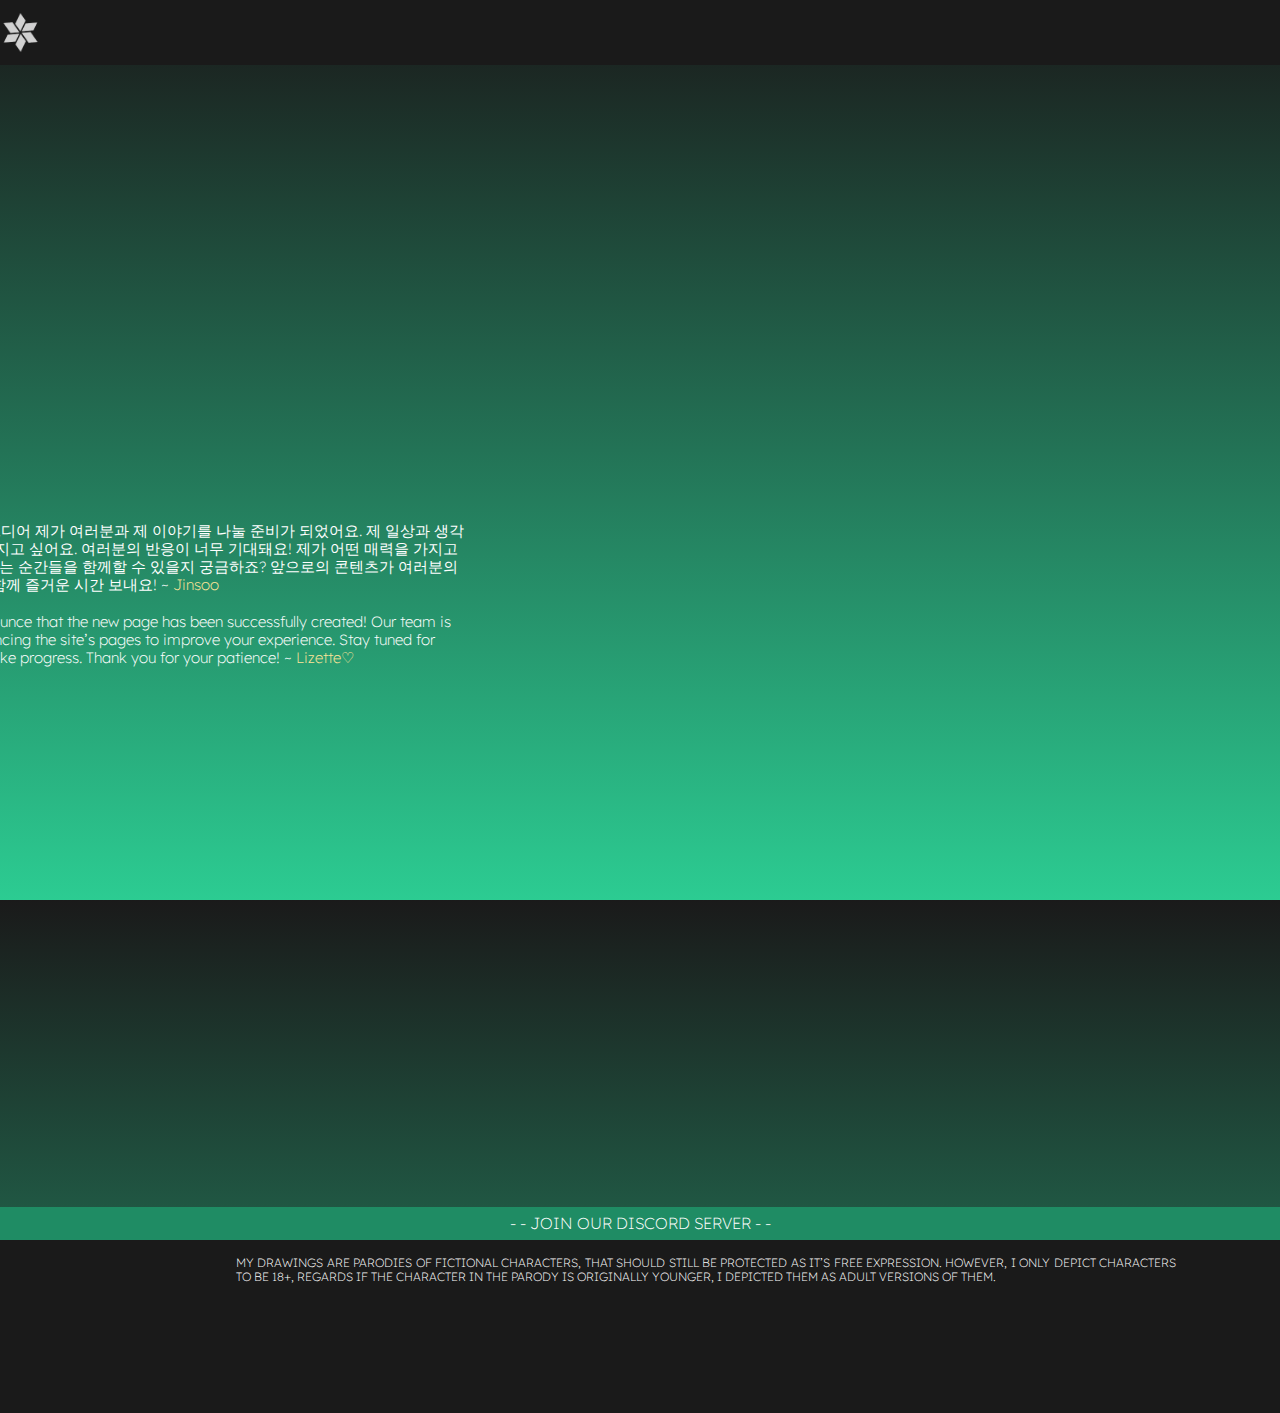
<file: index.html>
<!DOCTYPE html>
<html style="font-size: 16px;" lang="en"><head>
    <meta name="viewport" content="width=device-width, initial-scale=1.0">
    <meta charset="utf-8">
    <meta name="keywords" content="​Trendsetters아이돌 바니, ​뉴스&nbsp; &nbsp; My Updates">
    <meta name="description" content="">
    <title>Updates</title>
    <link rel="stylesheet" href="nicepage.css" media="screen">
<link rel="stylesheet" href="index.css" media="screen">
    <script class="u-script" type="text/javascript" src="jquery.js" defer=""></script>
    <script class="u-script" type="text/javascript" src="nicepage.js" defer=""></script>
    <meta name="generator" content="Nicepage 7.8.19, nicepage.com">
    <link rel="icon" href="images/favicon.png">
    
    
    
    
    <link id="u-theme-google-font" rel="stylesheet" href="https://fonts.googleapis.com/css?family=Roboto:100,100i,300,300i,400,400i,500,500i,700,700i,900,900i|Open+Sans:300,300i,400,400i,500,500i,600,600i,700,700i,800,800i">
    <link id="u-page-google-font" rel="stylesheet" href="https://fonts.googleapis.com/css?family=Merriweather:300,300i,400,400i,700,700i,900,900i|Lexend:100,200,300,400,500,600,700,800,900">
    <script type="application/ld+json">{
		"@context": "http://schema.org",
		"@type": "Organization",
		"name": "Site1",
		"url": "/",
		"logo": "/images/Untitled.png"
}</script>
    <meta name="theme-color" content="#478ac9">
    <meta property="og:title" content="Updates">
    <meta property="og:description" content="">
    <meta property="og:type" content="website">
    <link rel="canonical" href="/">
  <style>
@view-transition {
  navigation: auto;
}
	
/* Create a custom animation */
@keyframes move-out {
  from {
    transform: translateY(0%);
  }

  to {
    transform: translateY(-100%);
  }
}

@keyframes move-in {
  from {
    transform: translateY(100%);
  }

  to {
    transform: translateY(0%);
  }
}

/* Apply the custom animation to the old and new page states */
::view-transition-old(root) {
  animation: 0.4s ease-in both move-out;
}

::view-transition-new(root) {
  animation: 0.4s ease-in both move-in;
}

</style><meta data-intl-tel-input-cdn-path="intlTelInput/"></head>
  <body data-home-page="https://site1-45699.nicepage.io/Updates.html?version=ad776df2-7c49-d13d-4756-183aad492c7f" data-home-page-title="Updates" data-path-to-root="/" data-include-products="false" class="u-body u-gradient u-xl-mode" data-lang="en" style="background-image: linear-gradient(#1a1a1a, #2ccc92);"><header class="u-clearfix u-grey-90 u-header u-sticky u-sticky-932a u-valign-middle-lg u-valign-middle-md u-valign-middle-sm u-valign-middle-xs u-header" id="header" data-animation-name="" data-animation-duration="0" data-animation-delay="0" data-animation-direction=""><style class="u-sticky-style" data-style-id="932a">.u-sticky-fixed.u-sticky-932a:before, .u-body.u-sticky-fixed .u-sticky-932a:before {
borders: top right bottom left !important
}</style><a href="/" data-page-id="25457421" class="u-image u-logo u-opacity u-opacity-80 u-image-1" data-image-width="96" data-image-height="96" title="Updates">
        <img src="/images/Untitled.png" class="u-logo-image u-logo-image-1" alt="" title="Home">
      </a><nav class="u-menu u-menu-one-level u-offcanvas u-menu-1" role="navigation">
        <div class="menu-collapse" style="font-size: 1rem; letter-spacing: 0px; font-weight: 700; text-transform: uppercase;">
          <a class="u-button-style u-custom-active-border-color u-custom-active-color u-custom-border u-custom-border-color u-custom-borders u-custom-hover-border-color u-custom-hover-color u-custom-left-right-menu-spacing u-custom-padding-bottom u-custom-text-active-color u-custom-text-color u-custom-text-decoration u-custom-text-hover-color u-custom-top-bottom-menu-spacing u-hamburger-link u-nav-link u-text-active-palette-1-base u-text-hover-palette-2-base" href="#" tabindex="-1" aria-label="Open menu" aria-controls="a96f">
            <svg class="u-svg-link" viewBox="0 0 24 24"><use xlink:href="#menu-hamburger"></use></svg>
            <svg class="u-svg-content" version="1.1" id="menu-hamburger" viewBox="0 0 16 16" x="0px" y="0px" xmlns:xlink="http://www.w3.org/1999/xlink" xmlns="http://www.w3.org/2000/svg"><g><rect y="1" width="16" height="2"></rect><rect y="7" width="16" height="2"></rect><rect y="13" width="16" height="2"></rect>
</g></svg>
          </a>
        </div>
        <div class="u-custom-menu u-nav-container">
          <ul role="menubar" class="u-nav u-spacing-30 u-unstyled u-nav-1"><li role="none" class="u-nav-item"><a role="menuitem" class="u-border-2 u-border-active-palette-1-base u-border-hover-palette-1-light-1 u-border-no-left u-border-no-right u-border-no-top u-button-style u-nav-link u-text-active-custom-color-6 u-text-body-alt-color u-text-hover-white" href="/" style="padding: 10px 0px;">Updates</a>
</li><li role="none" class="u-nav-item"><a role="menuitem" class="u-border-2 u-border-active-palette-1-base u-border-hover-palette-1-light-1 u-border-no-left u-border-no-right u-border-no-top u-button-style u-nav-link u-text-active-custom-color-6 u-text-body-alt-color u-text-hover-white" href="/Characters.html" style="padding: 10px 0px;">Characters</a>
</li></ul>
        </div>
        <div class="u-custom-menu u-nav-container-collapse" id="a96f" role="region" aria-label="Menu panel">
          <div class="u-black u-container-style u-inner-container-layout u-opacity u-opacity-95 u-sidenav">
            <div class="u-inner-container-layout u-sidenav-overflow">
              <div class="u-menu-close" tabindex="-1" aria-label="Close menu"></div>
              <ul class="u-align-center u-nav u-popupmenu-items u-unstyled u-nav-2" role="menubar"><li role="none" class="u-nav-item"><a role="menuitem" class="u-button-style u-nav-link" href="/">Updates</a>
</li><li role="none" class="u-nav-item"><a role="menuitem" class="u-button-style u-nav-link" href="/Characters.html">Characters</a>
</li></ul>
            </div>
          </div>
          <div class="u-black u-menu-overlay u-opacity u-opacity-70"></div>
        </div>
      </nav><h2 class="u-text u-text-default u-text-1"> Trendsetters아이돌 바니</h2><p class="u-text u-text-default u-text-white u-text-2"></p></header>
    <section class="skrollable u-clearfix u-gradient u-image u-section-1" id="sec-5ce3">
      <div class="u-clearfix u-sheet u-valign-middle-lg u-valign-middle-md u-valign-middle-sm u-valign-middle-xs u-sheet-1">
        <h2 class="u-custom-font u-font-merriweather u-text u-text-white u-text-1"> 뉴스&nbsp; &nbsp; My Updates</h2>
        <p class="u-custom-font u-text u-text-2"><span class="u-text-custom-color-1"> 5/3/2025</span><span class="u-text-white">| </span>💋<span class="u-text-white"> 안녕하세요, 여러분! 드디어 제가 여러분과 제 이야기를 나눌 준비가 되었어요. 제 일상과 생각들을 공유하면서 여러분과 더 가까워지고 싶어요. 여러분의 반응이 너무 기대돼요! 제가 어떤 매력을 가지고 있는지, 그리고 여러분이 어떤 재미있는 순간들을 함께할 수 있을지 궁금하죠? 앞으로의 콘텐츠가 여러분의 마음을 설레게 할 수 있기를 바라요. 함께 즐거운 시간 보내요! ~ </span><span class="u-text-custom-color-5">Jinsoo</span>
        </p>
        <p class="u-custom-font u-text u-text-3"><span class="u-text-custom-color-1"> 5/3/2<span class="u-text-custom-color-4">0</span>25</span><span class="u-text-white"> |</span> 💋<span class="u-text-white">We’re excited to announce that the new page has been successfully created! Our team is currently working diligently on enhancing the site’s pages to improve your experience. Stay tuned for more updates as we continue to make progress. Thank you for your patience! ~ </span><span class="u-text-custom-color-5">Lizette♡</span>
        </p>
      </div>
    </section>
    <section class="u-clearfix u-custom-color-7 u-section-2" id="sec-4c28">
      <div class="u-clearfix u-sheet u-valign-bottom-lg u-valign-bottom-md u-valign-bottom-sm u-valign-bottom-xs u-valign-middle-xl u-sheet-1">
        <a href="https://discord.com/invite/4ep26vM" class="u-active-none u-border-hover-grey-75 u-btn u-button-style u-custom-font u-hover-feature u-none u-text-white u-btn-1" title="- -  JOIN OUR DISCORD SERVER  - -" target="_blank"> - -  JOIN OUR DISCORD SERVER  - -</a>
      </div>
      
    </section>
    
    
    
    <footer class="u-align-center u-clearfix u-container-align-center u-footer u-grey-90 u-footer" id="footer"><div class="u-clearfix u-sheet u-sheet-1">
        <p class="u-align-justify u-custom-font u-text u-text-1">MY DRAWINGS ARE PARODIES OF FICTIONAL CHARACTERS, THAT SHOULD STILL BE PROTECTED AS IT’S FREE EXPRESSION. HOWEVER, I ONLY DEPICT CHARACTERS TO BE 18+, REGARDS IF THE CHARACTER IN THE PARODY IS ORIGINALLY YOUNGER, I DEPICTED THEM AS ADULT VERSIONS OF THEM.&nbsp; </p>
      </div></footer>
  
</body></html>
</file>
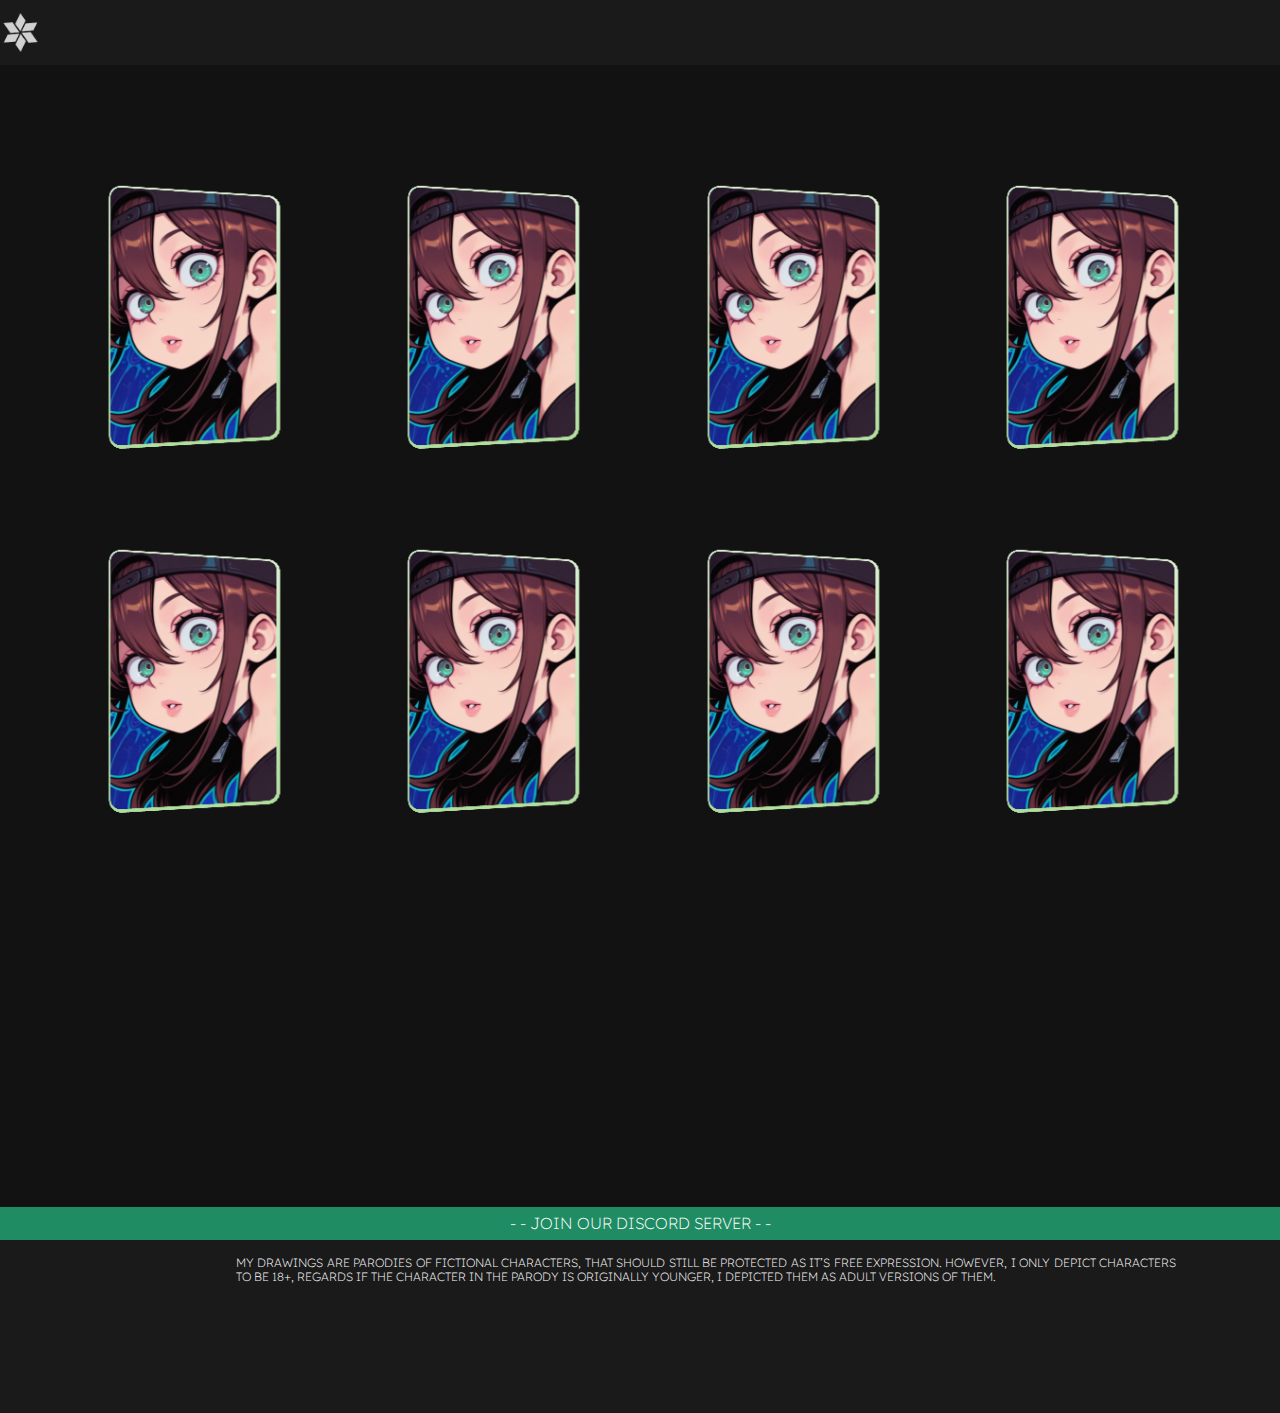
<file: Characters.html>
<!DOCTYPE html>
<html style="font-size: 16px;" lang="en"><head>
    <meta name="viewport" content="width=device-width, initial-scale=1.0">
    <meta charset="utf-8">
    <meta name="keywords" content="​Trendsetters아이돌 바니, ​뉴스&nbsp; &nbsp; My Updates">
    <meta name="description" content="">
    <title>Characters</title>
    <link rel="stylesheet" href="nicepage.css" media="screen">
<link rel="stylesheet" href="Characters.css" media="screen">
    <script class="u-script" type="text/javascript" src="jquery.js" defer=""></script>
    <script class="u-script" type="text/javascript" src="nicepage.js" defer=""></script>
    <meta name="generator" content="Nicepage 7.8.21, nicepage.com">
    <link rel="icon" href="images/favicon.png">
    
    
    
    
    
    <link id="u-theme-google-font" rel="stylesheet" href="https://fonts.googleapis.com/css?family=Roboto:100,100i,300,300i,400,400i,500,500i,700,700i,900,900i|Open+Sans:300,300i,400,400i,500,500i,600,600i,700,700i,800,800i">
    <link id="u-page-google-font" rel="stylesheet" href="https://fonts.googleapis.com/css?family=Lexend:100,200,300,400,500,600,700,800,900">
    <script type="application/ld+json">{
		"@context": "http://schema.org",
		"@type": "Organization",
		"name": "Site1",
		"logo": "/images/Untitled.png"
}</script>
    <meta name="theme-color" content="#478ac9">
    <meta property="og:title" content="Characters">
    <meta property="og:description" content="">
    <meta property="og:type" content="website">
  <style>
@view-transition {
  navigation: auto;
}
</style><meta data-intl-tel-input-cdn-path="intlTelInput/"></head>
  <body data-path-to-root="/" data-include-products="false" class="u-body u-image u-xl-mode" data-lang="en" style="background-position: 50% 50%; background-attachment: fixed; background-image: url(&quot;/images/unnamed.png&quot;);"><header class="u-clearfix u-grey-90 u-header u-sticky u-sticky-932a u-valign-middle-lg u-valign-middle-md u-valign-middle-sm u-valign-middle-xs u-header" id="header" data-animation-name="" data-animation-duration="0" data-animation-delay="0" data-animation-direction=""><style class="u-sticky-style" data-style-id="932a">.u-sticky-fixed.u-sticky-932a:before, .u-body.u-sticky-fixed .u-sticky-932a:before {
borders: top right bottom left !important
}</style><a href="/" data-page-id="25457421" class="u-image u-logo u-opacity u-opacity-80 u-image-1" data-image-width="96" data-image-height="96" title="Updates">
        <img src="/images/Untitled.png" class="u-logo-image u-logo-image-1" alt="" title="Home">
      </a><nav class="u-menu u-menu-one-level u-offcanvas u-menu-1" role="navigation">
        <div class="menu-collapse" style="font-size: 1rem; letter-spacing: 0px; font-weight: 700; text-transform: uppercase;">
          <a class="u-button-style u-custom-active-border-color u-custom-active-color u-custom-border u-custom-border-color u-custom-borders u-custom-hover-border-color u-custom-hover-color u-custom-left-right-menu-spacing u-custom-padding-bottom u-custom-text-active-color u-custom-text-color u-custom-text-decoration u-custom-text-hover-color u-custom-top-bottom-menu-spacing u-hamburger-link u-nav-link u-text-active-palette-1-base u-text-hover-palette-2-base" href="#" tabindex="-1" aria-label="Open menu" aria-controls="a96f">
            <svg class="u-svg-link" viewBox="0 0 24 24"><use xlink:href="#menu-hamburger"></use></svg>
            <svg class="u-svg-content" version="1.1" id="menu-hamburger" viewBox="0 0 16 16" x="0px" y="0px" xmlns:xlink="http://www.w3.org/1999/xlink" xmlns="http://www.w3.org/2000/svg"><g><rect y="1" width="16" height="2"></rect><rect y="7" width="16" height="2"></rect><rect y="13" width="16" height="2"></rect>
</g></svg>
          </a>
        </div>
        <div class="u-custom-menu u-nav-container">
          <ul role="menubar" class="u-nav u-spacing-30 u-unstyled u-nav-1"><li role="none" class="u-nav-item"><a role="menuitem" class="u-border-2 u-border-active-palette-1-base u-border-hover-palette-1-light-1 u-border-no-left u-border-no-right u-border-no-top u-button-style u-nav-link u-text-active-custom-color-6 u-text-body-alt-color u-text-hover-white" href="/" style="padding: 10px 0px;">Updates</a>
</li><li role="none" class="u-nav-item"><a role="menuitem" class="u-border-2 u-border-active-palette-1-base u-border-hover-palette-1-light-1 u-border-no-left u-border-no-right u-border-no-top u-button-style u-nav-link u-text-active-custom-color-6 u-text-body-alt-color u-text-hover-white" href="/Characters.html" style="padding: 10px 0px;">Characters</a>
</li><li role="none" class="u-nav-item"><a role="menuitem" class="u-border-2 u-border-active-palette-1-base u-border-hover-palette-1-light-1 u-border-no-left u-border-no-right u-border-no-top u-button-style u-nav-link u-text-active-custom-color-6 u-text-body-alt-color u-text-hover-white" href="/Test.html" style="padding: 10px 0px;">Test</a>
</li></ul>
        </div>
        <div class="u-custom-menu u-nav-container-collapse" id="a96f" role="region" aria-label="Menu panel">
          <div class="u-black u-container-style u-inner-container-layout u-opacity u-opacity-95 u-sidenav">
            <div class="u-inner-container-layout u-sidenav-overflow">
              <div class="u-menu-close" tabindex="-1" aria-label="Close menu"></div>
              <ul class="u-align-center u-nav u-popupmenu-items u-unstyled u-nav-2" role="menubar"><li role="none" class="u-nav-item"><a role="menuitem" class="u-button-style u-nav-link" href="/">Updates</a>
</li><li role="none" class="u-nav-item"><a role="menuitem" class="u-button-style u-nav-link" href="/Characters.html">Characters</a>
</li><li role="none" class="u-nav-item"><a role="menuitem" class="u-button-style u-nav-link" href="/Test.html">Test</a>
</li></ul>
            </div>
          </div>
          <div class="u-black u-menu-overlay u-opacity u-opacity-70"></div>
        </div>
      </nav><h2 class="u-text u-text-default u-text-1"> Trendsetters아이돌 바니</h2><p class="u-text u-text-default u-text-white u-text-2"></p></header>
    <section class="skrollable u-clearfix u-shading u-section-1" id="sec-5ce3">
      <div class="u-clearfix u-sheet u-valign-middle-lg u-valign-middle-md u-valign-middle-sm u-valign-middle-xs u-sheet-1">
        <div class="u-list u-list-1">
          <div class="u-repeater u-repeater-1">
            <div class="u-container-style u-list-item u-repeater-item">
              <div class="u-container-layout u-similar-container u-valign-top-lg u-valign-top-md u-valign-top-sm u-valign-top-xs u-container-layout-1">
                <img class="u-hover-feature u-image u-image-contain u-image-default u-image-1" src="/images/Lisette.png" alt="" data-image-width="194" data-image-height="317" data-animation-name="customAnimationIn" data-animation-duration="500" data-animation-delay="0">
              </div>
            </div>
            <div class="u-container-style u-list-item u-repeater-item">
              <div class="u-container-layout u-similar-container u-valign-top-lg u-valign-top-md u-valign-top-sm u-valign-top-xs u-container-layout-2">
                <img class="u-hover-feature u-image u-image-contain u-image-default u-image-2" src="/images/Lisette.png" alt="" data-image-width="194" data-image-height="317" data-animation-name="customAnimationIn" data-animation-duration="500" data-animation-delay="0">
              </div>
            </div>
            <div class="u-container-style u-list-item u-repeater-item">
              <div class="u-container-layout u-similar-container u-valign-top-lg u-valign-top-md u-valign-top-sm u-valign-top-xs u-container-layout-3">
                <img class="u-hover-feature u-image u-image-contain u-image-default u-image-3" src="/images/Lisette.png" alt="" data-image-width="194" data-image-height="317" data-animation-name="customAnimationIn" data-animation-duration="500" data-animation-delay="0">
              </div>
            </div>
            <div class="u-container-style u-list-item u-repeater-item">
              <div class="u-container-layout u-similar-container u-valign-top-lg u-valign-top-md u-valign-top-sm u-valign-top-xs u-container-layout-4">
                <img class="u-hover-feature u-image u-image-contain u-image-default u-image-4" src="/images/Lisette.png" alt="" data-image-width="194" data-image-height="317" data-animation-name="customAnimationIn" data-animation-duration="500" data-animation-delay="0">
              </div>
            </div>
          </div>
        </div>
        <div class="u-list u-list-2">
          <div class="u-repeater u-repeater-2">
            <div class="u-container-style u-list-item u-repeater-item">
              <div class="u-container-layout u-similar-container u-valign-top-lg u-valign-top-md u-valign-top-sm u-valign-top-xs u-container-layout-5">
                <img class="u-hover-feature u-image u-image-contain u-image-default u-image-5" src="/images/Lisette.png" alt="" data-image-width="194" data-image-height="317" data-animation-name="customAnimationIn" data-animation-duration="500" data-animation-delay="0">
              </div>
            </div>
            <div class="u-container-style u-list-item u-repeater-item">
              <div class="u-container-layout u-similar-container u-valign-top-lg u-valign-top-md u-valign-top-sm u-valign-top-xs u-container-layout-6">
                <img class="u-hover-feature u-image u-image-contain u-image-default u-image-6" src="/images/Lisette.png" alt="" data-image-width="194" data-image-height="317" data-animation-name="customAnimationIn" data-animation-duration="500" data-animation-delay="0">
              </div>
            </div>
            <div class="u-container-style u-list-item u-repeater-item">
              <div class="u-container-layout u-similar-container u-valign-top-lg u-valign-top-md u-valign-top-sm u-valign-top-xs u-container-layout-7">
                <img class="u-hover-feature u-image u-image-contain u-image-default u-image-7" src="/images/Lisette.png" alt="" data-image-width="194" data-image-height="317" data-animation-name="customAnimationIn" data-animation-duration="500" data-animation-delay="0">
              </div>
            </div>
            <div class="u-container-style u-list-item u-repeater-item">
              <div class="u-container-layout u-similar-container u-valign-top-lg u-valign-top-md u-valign-top-sm u-valign-top-xs u-container-layout-8">
                <img class="u-hover-feature u-image u-image-contain u-image-default u-image-8" src="/images/Lisette.png" alt="" data-image-width="194" data-image-height="317" data-animation-name="customAnimationIn" data-animation-duration="500" data-animation-delay="0">
              </div>
            </div>
          </div>
        </div>
      </div>
      
      
      
      
      
      
      
      
    </section>
    <section class="u-clearfix u-custom-color-7 u-section-2" id="sec-4c28">
      <div class="u-clearfix u-sheet u-valign-bottom-lg u-valign-bottom-md u-valign-bottom-sm u-valign-bottom-xs u-valign-middle-xl u-sheet-1">
        <a href="https://discord.com/invite/4ep26vM" class="u-active-none u-border-hover-grey-75 u-btn u-button-style u-custom-font u-hover-feature u-none u-text-white u-btn-1" title="- -  JOIN OUR DISCORD SERVER  - -" target="_blank"> - -  JOIN OUR DISCORD SERVER  - -</a>
      </div>
      
    </section>
    
    
    
    
    <footer class="u-align-center u-clearfix u-container-align-center u-footer u-grey-90 u-footer" id="footer"><div class="u-clearfix u-sheet u-sheet-1">
        <p class="u-align-justify u-custom-font u-text u-text-1">MY DRAWINGS ARE PARODIES OF FICTIONAL CHARACTERS, THAT SHOULD STILL BE PROTECTED AS IT’S FREE EXPRESSION. HOWEVER, I ONLY DEPICT CHARACTERS TO BE 18+, REGARDS IF THE CHARACTER IN THE PARODY IS ORIGINALLY YOUNGER, I DEPICTED THEM AS ADULT VERSIONS OF THEM.&nbsp; </p>
      </div></footer>
  
</body></html>
</file>
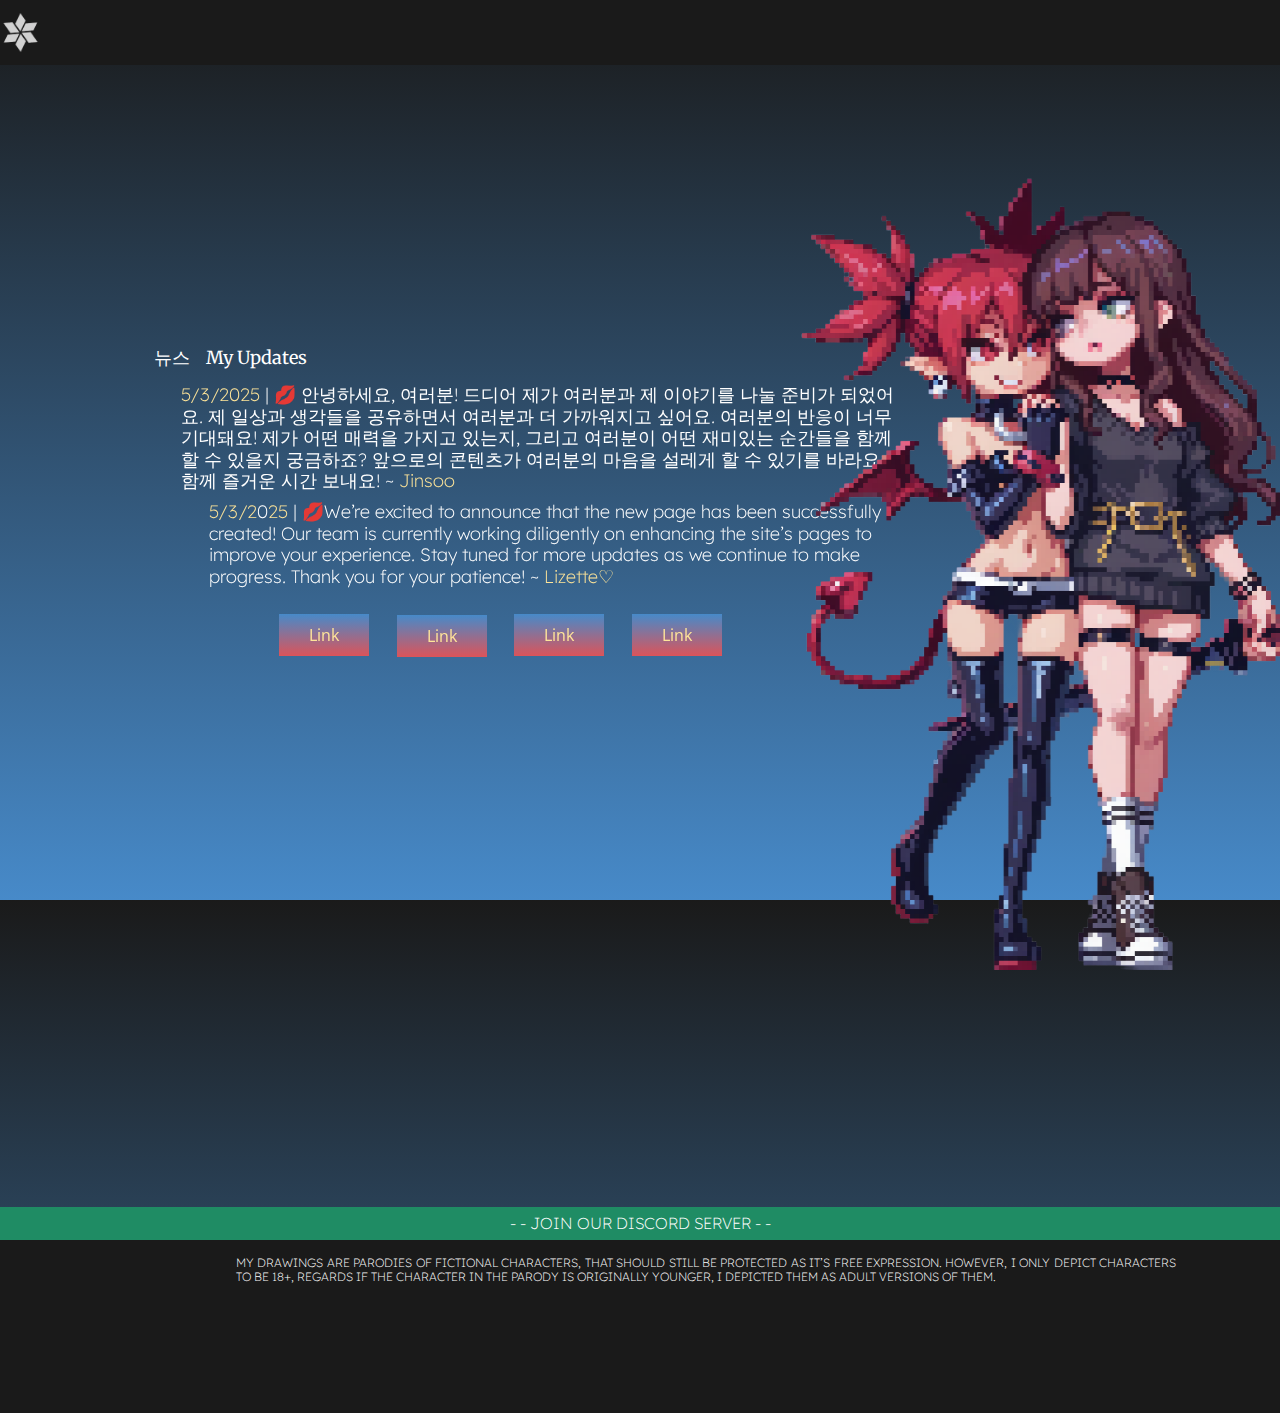
<file: Test.html>
<!DOCTYPE html>
<html style="font-size: 16px;" lang="en"><head>
    <meta name="viewport" content="width=device-width, initial-scale=1.0">
    <meta charset="utf-8">
    <meta name="keywords" content="​Trendsetters아이돌 바니, ​뉴스&nbsp; &nbsp; My Updates">
    <meta name="description" content="">
    <title>Test</title>
    <link rel="stylesheet" href="nicepage.css" media="screen">
<link rel="stylesheet" href="Test.css" media="screen">
    <script class="u-script" type="text/javascript" src="jquery.js" defer=""></script>
    <script class="u-script" type="text/javascript" src="nicepage.js" defer=""></script>
    <meta name="generator" content="Nicepage 7.8.21, nicepage.com">
    <link rel="icon" href="images/favicon.png">
    
    
    
    
    
    <link id="u-theme-google-font" rel="stylesheet" href="https://fonts.googleapis.com/css?family=Roboto:100,100i,300,300i,400,400i,500,500i,700,700i,900,900i|Open+Sans:300,300i,400,400i,500,500i,600,600i,700,700i,800,800i">
    <link id="u-page-google-font" rel="stylesheet" href="https://fonts.googleapis.com/css?family=Merriweather:300,300i,400,400i,700,700i,900,900i|Lexend:100,200,300,400,500,600,700,800,900">
    <script type="application/ld+json">{
		"@context": "http://schema.org",
		"@type": "Organization",
		"name": "Site1",
		"logo": "/images/Untitled.png"
}</script>
    <meta name="theme-color" content="#478ac9">
    <meta property="og:title" content="Test">
    <meta property="og:description" content="">
    <meta property="og:type" content="website">
  <style>
@view-transition {
  navigation: auto;
}
</style><meta data-intl-tel-input-cdn-path="intlTelInput/"></head>
  <body data-path-to-root="/" data-include-products="false" class="u-body u-gradient u-xl-mode" data-lang="en" style="background-image: linear-gradient(#1a1a1a, #478ac9);"><header class="u-clearfix u-grey-90 u-header u-sticky u-sticky-932a u-valign-middle-lg u-valign-middle-md u-valign-middle-sm u-valign-middle-xs u-header" id="header" data-animation-name="" data-animation-duration="0" data-animation-delay="0" data-animation-direction=""><style class="u-sticky-style" data-style-id="932a">.u-sticky-fixed.u-sticky-932a:before, .u-body.u-sticky-fixed .u-sticky-932a:before {
borders: top right bottom left !important
}</style><a href="/" data-page-id="25457421" class="u-image u-logo u-opacity u-opacity-80 u-image-1" data-image-width="96" data-image-height="96" title="Updates">
        <img src="/images/Untitled.png" class="u-logo-image u-logo-image-1" alt="" title="Home">
      </a><nav class="u-menu u-menu-one-level u-offcanvas u-menu-1" role="navigation">
        <div class="menu-collapse" style="font-size: 1rem; letter-spacing: 0px; font-weight: 700; text-transform: uppercase;">
          <a class="u-button-style u-custom-active-border-color u-custom-active-color u-custom-border u-custom-border-color u-custom-borders u-custom-hover-border-color u-custom-hover-color u-custom-left-right-menu-spacing u-custom-padding-bottom u-custom-text-active-color u-custom-text-color u-custom-text-decoration u-custom-text-hover-color u-custom-top-bottom-menu-spacing u-hamburger-link u-nav-link u-text-active-palette-1-base u-text-hover-palette-2-base" href="#" tabindex="-1" aria-label="Open menu" aria-controls="a96f">
            <svg class="u-svg-link" viewBox="0 0 24 24"><use xlink:href="#menu-hamburger"></use></svg>
            <svg class="u-svg-content" version="1.1" id="menu-hamburger" viewBox="0 0 16 16" x="0px" y="0px" xmlns:xlink="http://www.w3.org/1999/xlink" xmlns="http://www.w3.org/2000/svg"><g><rect y="1" width="16" height="2"></rect><rect y="7" width="16" height="2"></rect><rect y="13" width="16" height="2"></rect>
</g></svg>
          </a>
        </div>
        <div class="u-custom-menu u-nav-container">
          <ul role="menubar" class="u-nav u-spacing-30 u-unstyled u-nav-1"><li role="none" class="u-nav-item"><a role="menuitem" class="u-border-2 u-border-active-palette-1-base u-border-hover-palette-1-light-1 u-border-no-left u-border-no-right u-border-no-top u-button-style u-nav-link u-text-active-custom-color-6 u-text-body-alt-color u-text-hover-white" href="/" style="padding: 10px 0px;">Updates</a>
</li><li role="none" class="u-nav-item"><a role="menuitem" class="u-border-2 u-border-active-palette-1-base u-border-hover-palette-1-light-1 u-border-no-left u-border-no-right u-border-no-top u-button-style u-nav-link u-text-active-custom-color-6 u-text-body-alt-color u-text-hover-white" href="/Characters.html" style="padding: 10px 0px;">Characters</a>
</li><li role="none" class="u-nav-item"><a role="menuitem" class="u-border-2 u-border-active-palette-1-base u-border-hover-palette-1-light-1 u-border-no-left u-border-no-right u-border-no-top u-button-style u-nav-link u-text-active-custom-color-6 u-text-body-alt-color u-text-hover-white" href="/Test.html" style="padding: 10px 0px;">Test</a>
</li></ul>
        </div>
        <div class="u-custom-menu u-nav-container-collapse" id="a96f" role="region" aria-label="Menu panel">
          <div class="u-black u-container-style u-inner-container-layout u-opacity u-opacity-95 u-sidenav">
            <div class="u-inner-container-layout u-sidenav-overflow">
              <div class="u-menu-close" tabindex="-1" aria-label="Close menu"></div>
              <ul class="u-align-center u-nav u-popupmenu-items u-unstyled u-nav-2" role="menubar"><li role="none" class="u-nav-item"><a role="menuitem" class="u-button-style u-nav-link" href="/">Updates</a>
</li><li role="none" class="u-nav-item"><a role="menuitem" class="u-button-style u-nav-link" href="/Characters.html">Characters</a>
</li><li role="none" class="u-nav-item"><a role="menuitem" class="u-button-style u-nav-link" href="/Test.html">Test</a>
</li></ul>
            </div>
          </div>
          <div class="u-black u-menu-overlay u-opacity u-opacity-70"></div>
        </div>
      </nav><h2 class="u-text u-text-default u-text-1"> Trendsetters아이돌 바니</h2><p class="u-text u-text-default u-text-white u-text-2"></p></header>
    <section class="skrollable u-clearfix u-shading u-section-1" id="sec-5ce3">
      <div class="u-clearfix u-sheet u-valign-middle-lg u-valign-middle-md u-valign-middle-sm u-valign-middle-xs u-sheet-1">
        <p class="u-custom-font u-text u-text-1" data-animation-name="customAnimationIn" data-animation-duration="1000" data-animation-delay="0" data-animation-out="0"><span class="u-text-custom-color-1"> 5/3/2025</span> | 💋 안녕하세요, 여러분! 드디어 제가 여러분과 제 이야기를 나눌 준비가 되었어요. 제 일상과 생각들을 공유하면서 여러분과 더 가까워지고 싶어요. 여러분의 반응이 너무 기대돼요! 제가 어떤 매력을 가지고 있는지, 그리고 여러분이 어떤 재미있는 순간들을 함께할 수 있을지 궁금하죠? 앞으로의 콘텐츠가 여러분의 마음을 설레게 할 수 있기를 바라요. 함께 즐거운 시간 보내요! ~ <span class="u-text-custom-color-5">Jinsoo</span>
        </p>
        <p class="u-custom-font u-text u-text-2" data-animation-name="customAnimationIn" data-animation-duration="1000" data-animation-delay="100"><span class="u-text-custom-color-1"> 5/3/2<span class="u-text-custom-color-4">0</span>25</span> | 💋We’re excited to announce that the new page has been successfully created! Our team is currently working diligently on enhancing the site’s pages to improve your experience. Stay tuned for more updates as we continue to make progress. Thank you for your patience! ~ <span class="u-text-custom-color-5">Lizette♡</span>
        </p>
        <img class="u-image u-image-contain u-image-default u-image-1" src="/images/tmpxaos23pd3.png" alt="" data-image-width="1024" data-image-height="1360" data-animation-name="customAnimationIn" data-animation-duration="1000" data-animation-delay="200">
        <h2 class="u-custom-font u-font-merriweather u-text u-text-3"> 뉴스&nbsp; &nbsp; My Updates</h2>
        <a class="u-active-none u-border-none u-btn u-button-style u-gradient u-hover-none u-none u-text-custom-color-1 u-btn-1" href="https://www.guilded.gg/BLIGHT/groups/dY4xKBaD/channels/3894ce4e-228a-4743-9165-0008fbd98fe0/forums/481022841" data-animation-name="customAnimationIn" data-animation-duration="1000" data-animation-delay="200">Link</a>
        <a class="u-active-none u-border-none u-btn u-button-style u-gradient u-hover-none u-none u-text-custom-color-1 u-btn-2" href="https://www.guilded.gg/BLIGHT/groups/dY4xKBaD/channels/3894ce4e-228a-4743-9165-0008fbd98fe0/forums/481022841" data-animation-name="customAnimationIn" data-animation-duration="1000" data-animation-delay="200">Link</a>
        <a class="u-active-none u-border-none u-btn u-button-style u-gradient u-hover-none u-none u-text-custom-color-1 u-btn-3" href="https://www.guilded.gg/BLIGHT/groups/dY4xKBaD/channels/3894ce4e-228a-4743-9165-0008fbd98fe0/forums/481022841" data-animation-name="customAnimationIn" data-animation-duration="1000" data-animation-delay="200">Link</a>
        <a class="u-active-none u-border-none u-btn u-button-style u-gradient u-hover-none u-none u-text-custom-color-1 u-btn-4" href="https://www.guilded.gg/BLIGHT/groups/dY4xKBaD/channels/3894ce4e-228a-4743-9165-0008fbd98fe0/forums/481022841" data-animation-name="customAnimationIn" data-animation-duration="1000" data-animation-delay="200">Link</a>
      </div>
    </section>
    <section class="u-clearfix u-custom-color-7 u-section-2" id="sec-4c28">
      <div class="u-clearfix u-sheet u-valign-bottom-lg u-valign-bottom-md u-valign-bottom-sm u-valign-bottom-xs u-valign-middle-xl u-sheet-1">
        <a href="https://discord.com/invite/4ep26vM" class="u-active-none u-border-hover-grey-75 u-btn u-button-style u-custom-font u-hover-feature u-none u-text-white u-btn-1" title="- -  JOIN OUR DISCORD SERVER  - -" target="_blank"> - -  JOIN OUR DISCORD SERVER  - -</a>
      </div>
      
    </section>
    
    
    
    
    <footer class="u-align-center u-clearfix u-container-align-center u-footer u-grey-90 u-footer" id="footer"><div class="u-clearfix u-sheet u-sheet-1">
        <p class="u-align-justify u-custom-font u-text u-text-1">MY DRAWINGS ARE PARODIES OF FICTIONAL CHARACTERS, THAT SHOULD STILL BE PROTECTED AS IT’S FREE EXPRESSION. HOWEVER, I ONLY DEPICT CHARACTERS TO BE 18+, REGARDS IF THE CHARACTER IN THE PARODY IS ORIGINALLY YOUNGER, I DEPICTED THEM AS ADULT VERSIONS OF THEM.&nbsp; </p>
      </div></footer>
  
</body></html>
</file>
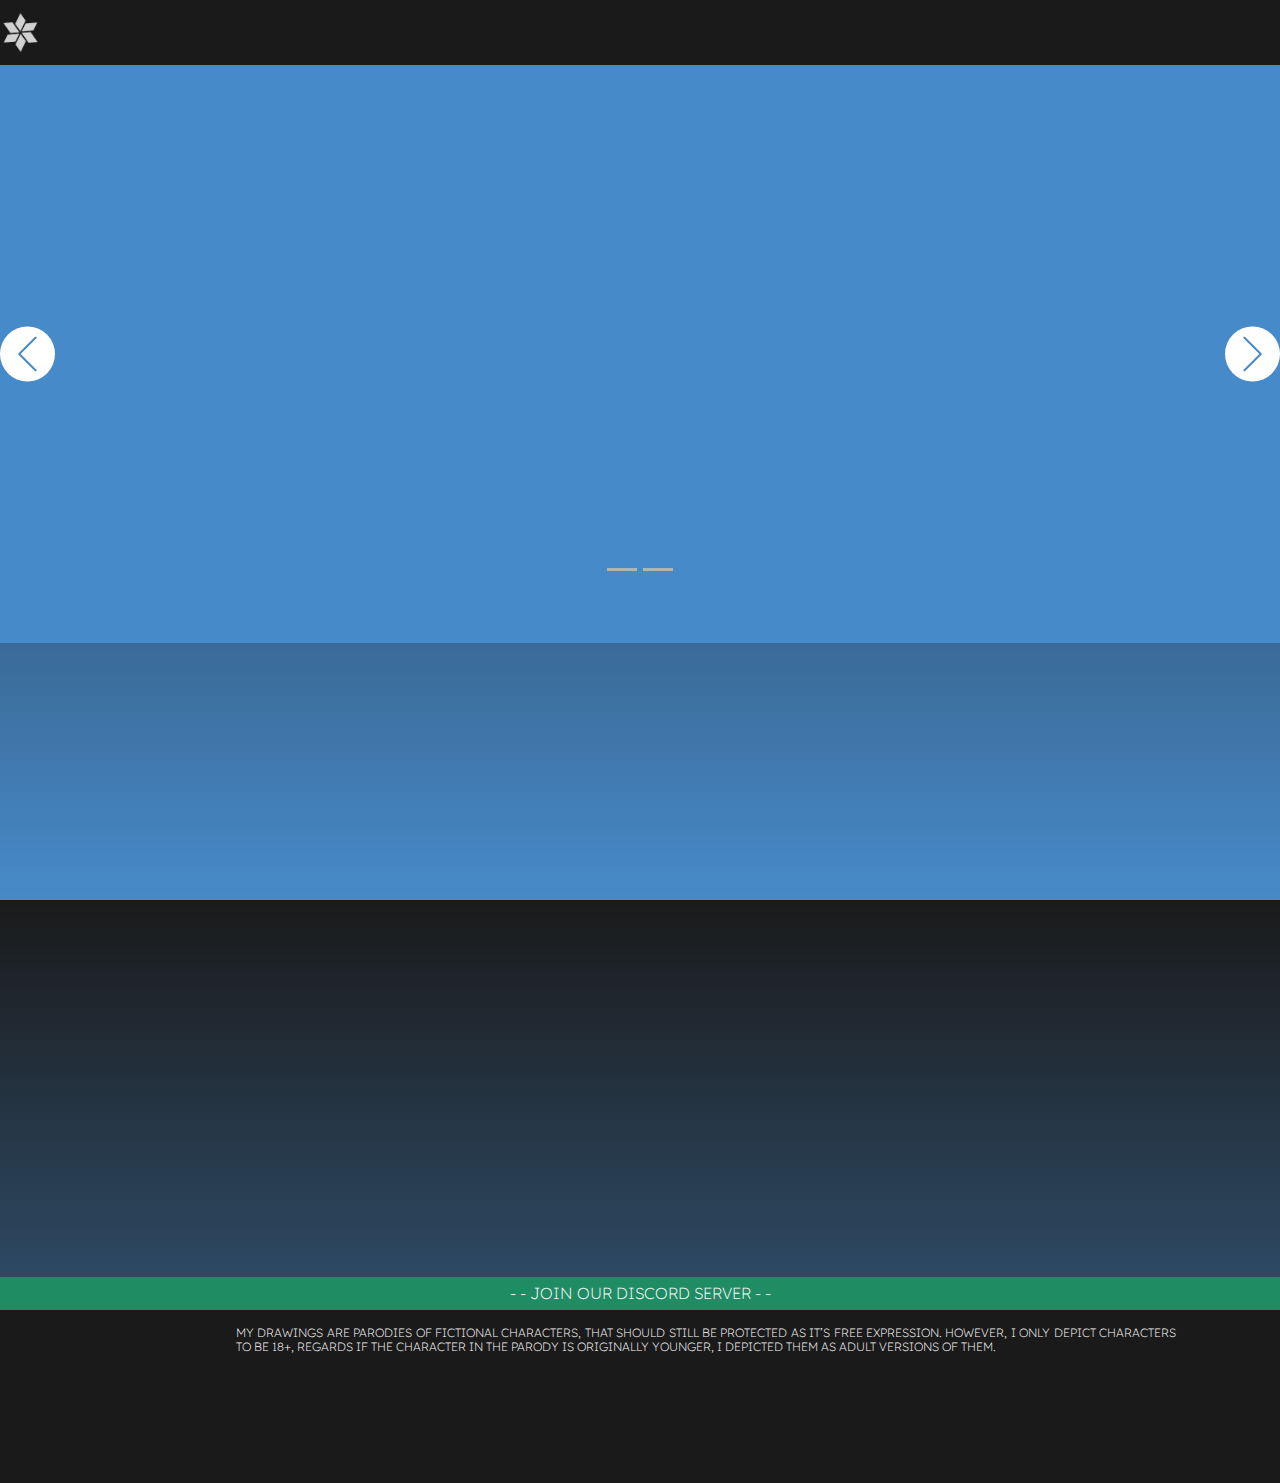
<file: Test2.html>
<!DOCTYPE html>
<html style="font-size: 16px;" lang="en"><head>
    <meta name="viewport" content="width=device-width, initial-scale=1.0">
    <meta charset="utf-8">
    <meta name="keywords" content="​Trendsetters아이돌 바니, ​뉴스&nbsp; &nbsp; My Updates">
    <meta name="description" content="">
    <title>Test2</title>
    <link rel="stylesheet" href="nicepage.css" media="screen">
<link rel="stylesheet" href="Test2.css" media="screen">
    <script class="u-script" type="text/javascript" src="jquery.js" defer=""></script>
    <script class="u-script" type="text/javascript" src="nicepage.js" defer=""></script>
    <meta name="generator" content="Nicepage 7.8.19, nicepage.com">
    <link rel="icon" href="images/favicon.png">
    
    
    
    
    
    <link id="u-theme-google-font" rel="stylesheet" href="https://fonts.googleapis.com/css?family=Roboto:100,100i,300,300i,400,400i,500,500i,700,700i,900,900i|Open+Sans:300,300i,400,400i,500,500i,600,600i,700,700i,800,800i">
    <link id="u-page-google-font" rel="stylesheet" href="https://fonts.googleapis.com/css?family=Lexend:100,200,300,400,500,600,700,800,900">
    <script type="application/ld+json">{
		"@context": "http://schema.org",
		"@type": "Organization",
		"name": "Site1",
		"logo": "/images/Untitled.png"
}</script>
    <meta name="theme-color" content="#478ac9">
    <meta property="og:title" content="Test2">
    <meta property="og:description" content="">
    <meta property="og:type" content="website">
  <style>
@view-transition {
  navigation: auto;
}
	
/* Create a custom animation */
@keyframes move-out {
  from {
    transform: translateY(0%);
  }

  to {
    transform: translateY(-100%);
  }
}

@keyframes move-in {
  from {
    transform: translateY(100%);
  }

  to {
    transform: translateY(0%);
  }
}

/* Apply the custom animation to the old and new page states */
::view-transition-old(root) {
  animation: 0.4s ease-in both move-out;
}

::view-transition-new(root) {
  animation: 0.4s ease-in both move-in;
}

</style><meta data-intl-tel-input-cdn-path="intlTelInput/"></head>
  <body data-path-to-root="/" data-include-products="false" class="u-body u-gradient u-xl-mode" data-lang="en" style="background-image: linear-gradient(#1a1a1a, #478ac9);"><header class="u-clearfix u-grey-90 u-header u-sticky u-sticky-932a u-valign-middle-lg u-valign-middle-md u-valign-middle-sm u-valign-middle-xs u-header" id="header" data-animation-name="" data-animation-duration="0" data-animation-delay="0" data-animation-direction=""><style class="u-sticky-style" data-style-id="932a">.u-sticky-fixed.u-sticky-932a:before, .u-body.u-sticky-fixed .u-sticky-932a:before {
borders: top right bottom left !important
}</style><a href="/" data-page-id="25457421" class="u-image u-logo u-opacity u-opacity-80 u-image-1" data-image-width="96" data-image-height="96" title="Updates">
        <img src="/images/Untitled.png" class="u-logo-image u-logo-image-1" alt="" title="Home">
      </a><nav class="u-menu u-menu-one-level u-offcanvas u-menu-1" role="navigation">
        <div class="menu-collapse" style="font-size: 1rem; letter-spacing: 0px; font-weight: 700; text-transform: uppercase;">
          <a class="u-button-style u-custom-active-border-color u-custom-active-color u-custom-border u-custom-border-color u-custom-borders u-custom-hover-border-color u-custom-hover-color u-custom-left-right-menu-spacing u-custom-padding-bottom u-custom-text-active-color u-custom-text-color u-custom-text-decoration u-custom-text-hover-color u-custom-top-bottom-menu-spacing u-hamburger-link u-nav-link u-text-active-palette-1-base u-text-hover-palette-2-base" href="#" tabindex="-1" aria-label="Open menu" aria-controls="a96f">
            <svg class="u-svg-link" viewBox="0 0 24 24"><use xlink:href="#menu-hamburger"></use></svg>
            <svg class="u-svg-content" version="1.1" id="menu-hamburger" viewBox="0 0 16 16" x="0px" y="0px" xmlns:xlink="http://www.w3.org/1999/xlink" xmlns="http://www.w3.org/2000/svg"><g><rect y="1" width="16" height="2"></rect><rect y="7" width="16" height="2"></rect><rect y="13" width="16" height="2"></rect>
</g></svg>
          </a>
        </div>
        <div class="u-custom-menu u-nav-container">
          <ul role="menubar" class="u-nav u-spacing-30 u-unstyled u-nav-1"><li role="none" class="u-nav-item"><a role="menuitem" class="u-border-2 u-border-active-palette-1-base u-border-hover-palette-1-light-1 u-border-no-left u-border-no-right u-border-no-top u-button-style u-nav-link u-text-active-custom-color-6 u-text-body-alt-color u-text-hover-white" href="/" style="padding: 10px 0px;">Updates</a>
</li><li role="none" class="u-nav-item"><a role="menuitem" class="u-border-2 u-border-active-palette-1-base u-border-hover-palette-1-light-1 u-border-no-left u-border-no-right u-border-no-top u-button-style u-nav-link u-text-active-custom-color-6 u-text-body-alt-color u-text-hover-white" href="/Characters.html" style="padding: 10px 0px;">Characters</a>
</li></ul>
        </div>
        <div class="u-custom-menu u-nav-container-collapse" id="a96f" role="region" aria-label="Menu panel">
          <div class="u-black u-container-style u-inner-container-layout u-opacity u-opacity-95 u-sidenav">
            <div class="u-inner-container-layout u-sidenav-overflow">
              <div class="u-menu-close" tabindex="-1" aria-label="Close menu"></div>
              <ul class="u-align-center u-nav u-popupmenu-items u-unstyled u-nav-2" role="menubar"><li role="none" class="u-nav-item"><a role="menuitem" class="u-button-style u-nav-link" href="/">Updates</a>
</li><li role="none" class="u-nav-item"><a role="menuitem" class="u-button-style u-nav-link" href="/Characters.html">Characters</a>
</li></ul>
            </div>
          </div>
          <div class="u-black u-menu-overlay u-opacity u-opacity-70"></div>
        </div>
      </nav><h2 class="u-text u-text-default u-text-1"> Trendsetters아이돌 바니</h2><p class="u-text u-text-default u-text-white u-text-2"></p></header>
    <section class="u-clearfix u-palette-1-base u-section-1" id="sec-513d">
      <div class="u-clearfix u-sheet u-valign-middle u-sheet-1">
        <div id="carousel-76b5" data-interval="5000" data-u-ride="carousel" class="u-carousel u-expanded-width u-slider u-slider-1">
          <ol class="u-absolute-hcenter u-carousel-indicators u-carousel-indicators-1">
            <li data-u-target="#carousel-76b5" class="u-active u-grey-30" data-u-slide-to="0"></li>
            <li data-u-target="#carousel-76b5" class="u-grey-30" data-u-slide-to="1"></li>
          </ol>
          <div class="u-carousel-inner" role="listbox">
            <div class="u-active u-align-center u-carousel-item u-container-align-center u-container-style u-slide">
              <div class="u-container-layout u-valign-middle u-container-layout-1">
                <div class="u-expanded-width-lg u-expanded-width-md u-expanded-width-sm u-expanded-width-xs u-gallery u-lightbox u-no-transition u-show-text-on-hover u-gallery-1">
                  <div class="u-effect-fade u-gallery-item">
                    <div class="u-back-slide" data-image-width="720" data-image-height="1080">
                      <img class="u-back-image u-expanded" src="/images/pexels-photo-3601244.jpeg">
                    </div>
                    <div class="u-over-slide u-shading u-over-slide-1"></div>
                  </div>
                  <div class="u-effect-fade u-gallery-item">
                    <div class="u-back-slide" data-image-width="1080" data-image-height="1080">
                      <img class="u-back-image u-expanded" src="/images/pexels-photo-3328071.jpeg">
                    </div>
                    <div class="u-over-slide u-shading u-over-slide-2"></div>
                  </div>
                  <div class="u-effect-fade u-gallery-item">
                    <div class="u-back-slide" data-image-width="1000" data-image-height="1500">
                      <img class="u-back-image u-expanded" src="/images/pexels-photo-2659177.jpeg">
                    </div>
                    <div class="u-over-slide u-shading u-over-slide-3"></div>
                  </div>
                </div>
              </div>
            </div>
            <div class="u-align-center u-carousel-item u-container-align-center u-container-style u-expanded-width-xl u-slide">
              <div class="u-container-layout u-valign-middle u-container-layout-2">
                <div class="u-expanded-width-lg u-expanded-width-md u-expanded-width-sm u-expanded-width-xs u-gallery u-lightbox u-no-transition u-show-text-on-hover u-gallery-2">
                  <div class="u-effect-fade u-gallery-item">
                    <div class="u-back-slide" data-image-width="720" data-image-height="1080">
                      <img class="u-back-image u-expanded" src="/images/grayscale-photography-of-woman-wearing-coat-and-fedora-hat-2947337.jpg">
                    </div>
                    <div class="u-over-slide u-shading u-over-slide-4"></div>
                  </div>
                  <div class="u-effect-fade u-gallery-item">
                    <div class="u-back-slide" data-image-width="720" data-image-height="1080">
                      <img class="u-back-image u-expanded" src="/images/coconut-tree-under-gray-sky-1122409.jpg">
                    </div>
                    <div class="u-over-slide u-shading u-over-slide-5"></div>
                  </div>
                  <div class="u-effect-fade u-gallery-item">
                    <div class="u-back-slide" data-image-width="864" data-image-height="1080">
                      <img class="u-back-image u-expanded" src="/images/pexels-photo-3914752.jpeg">
                    </div>
                    <div class="u-over-slide u-shading u-over-slide-6"></div>
                  </div>
                </div>
              </div>
            </div>
          </div>
          <a class="u-absolute-vcenter u-carousel-control u-carousel-control-prev u-shape-circle u-spacing-10 u-text-palette-1-base u-white u-carousel-control-1" href="#carousel-76b5" role="button" data-u-slide="prev"><span aria-hidden="true">
              <svg viewBox="0 0 477.175 477.175"><path d="M145.188,238.575l215.5-215.5c5.3-5.3,5.3-13.8,0-19.1s-13.8-5.3-19.1,0l-225.1,225.1c-5.3,5.3-5.3,13.8,0,19.1l225.1,225
                    c2.6,2.6,6.1,4,9.5,4s6.9-1.3,9.5-4c5.3-5.3,5.3-13.8,0-19.1L145.188,238.575z"></path></svg></span><span class="sr-only">Previous</span>
          </a>
          <a class="u-absolute-vcenter u-carousel-control u-carousel-control-next u-shape-circle u-spacing-10 u-text-palette-1-base u-white u-carousel-control-2" href="#carousel-76b5" role="button" data-u-slide="next"><span aria-hidden="true">
              <svg viewBox="0 0 477.175 477.175"><path d="M360.731,229.075l-225.1-225.1c-5.3-5.3-13.8-5.3-19.1,0s-5.3,13.8,0,19.1l215.5,215.5l-215.5,215.5
                    c-5.3,5.3-5.3,13.8,0,19.1c2.6,2.6,6.1,4,9.5,4c3.4,0,6.9-1.3,9.5-4l225.1-225.1C365.931,242.875,365.931,234.275,360.731,229.075z"></path></svg></span><span class="sr-only">Next</span>
          </a>
        </div>
      </div>
    </section>
    <section class="u-align-center u-clearfix u-section-2" id="block-1">
      <div class="u-clearfix u-sheet u-sheet-1"></div>
    </section>
    <section class="u-clearfix u-custom-color-7 u-section-3" id="sec-4c28">
      <div class="u-clearfix u-sheet u-valign-bottom-lg u-valign-bottom-md u-valign-bottom-sm u-valign-bottom-xs u-valign-middle-xl u-sheet-1">
        <a href="https://discord.com/invite/4ep26vM" class="u-active-none u-border-hover-grey-75 u-btn u-button-style u-custom-font u-hover-feature u-none u-text-white u-btn-1" title="- -  JOIN OUR DISCORD SERVER  - -" target="_blank"> - -  JOIN OUR DISCORD SERVER  - -</a>
      </div>
      
    </section>
    
    
    
    <footer class="u-align-center u-clearfix u-container-align-center u-footer u-grey-90 u-footer" id="footer"><div class="u-clearfix u-sheet u-sheet-1">
        <p class="u-align-justify u-custom-font u-text u-text-1">MY DRAWINGS ARE PARODIES OF FICTIONAL CHARACTERS, THAT SHOULD STILL BE PROTECTED AS IT’S FREE EXPRESSION. HOWEVER, I ONLY DEPICT CHARACTERS TO BE 18+, REGARDS IF THE CHARACTER IN THE PARODY IS ORIGINALLY YOUNGER, I DEPICTED THEM AS ADULT VERSIONS OF THEM.&nbsp; </p>
      </div></footer>
  
</body></html>
</file>
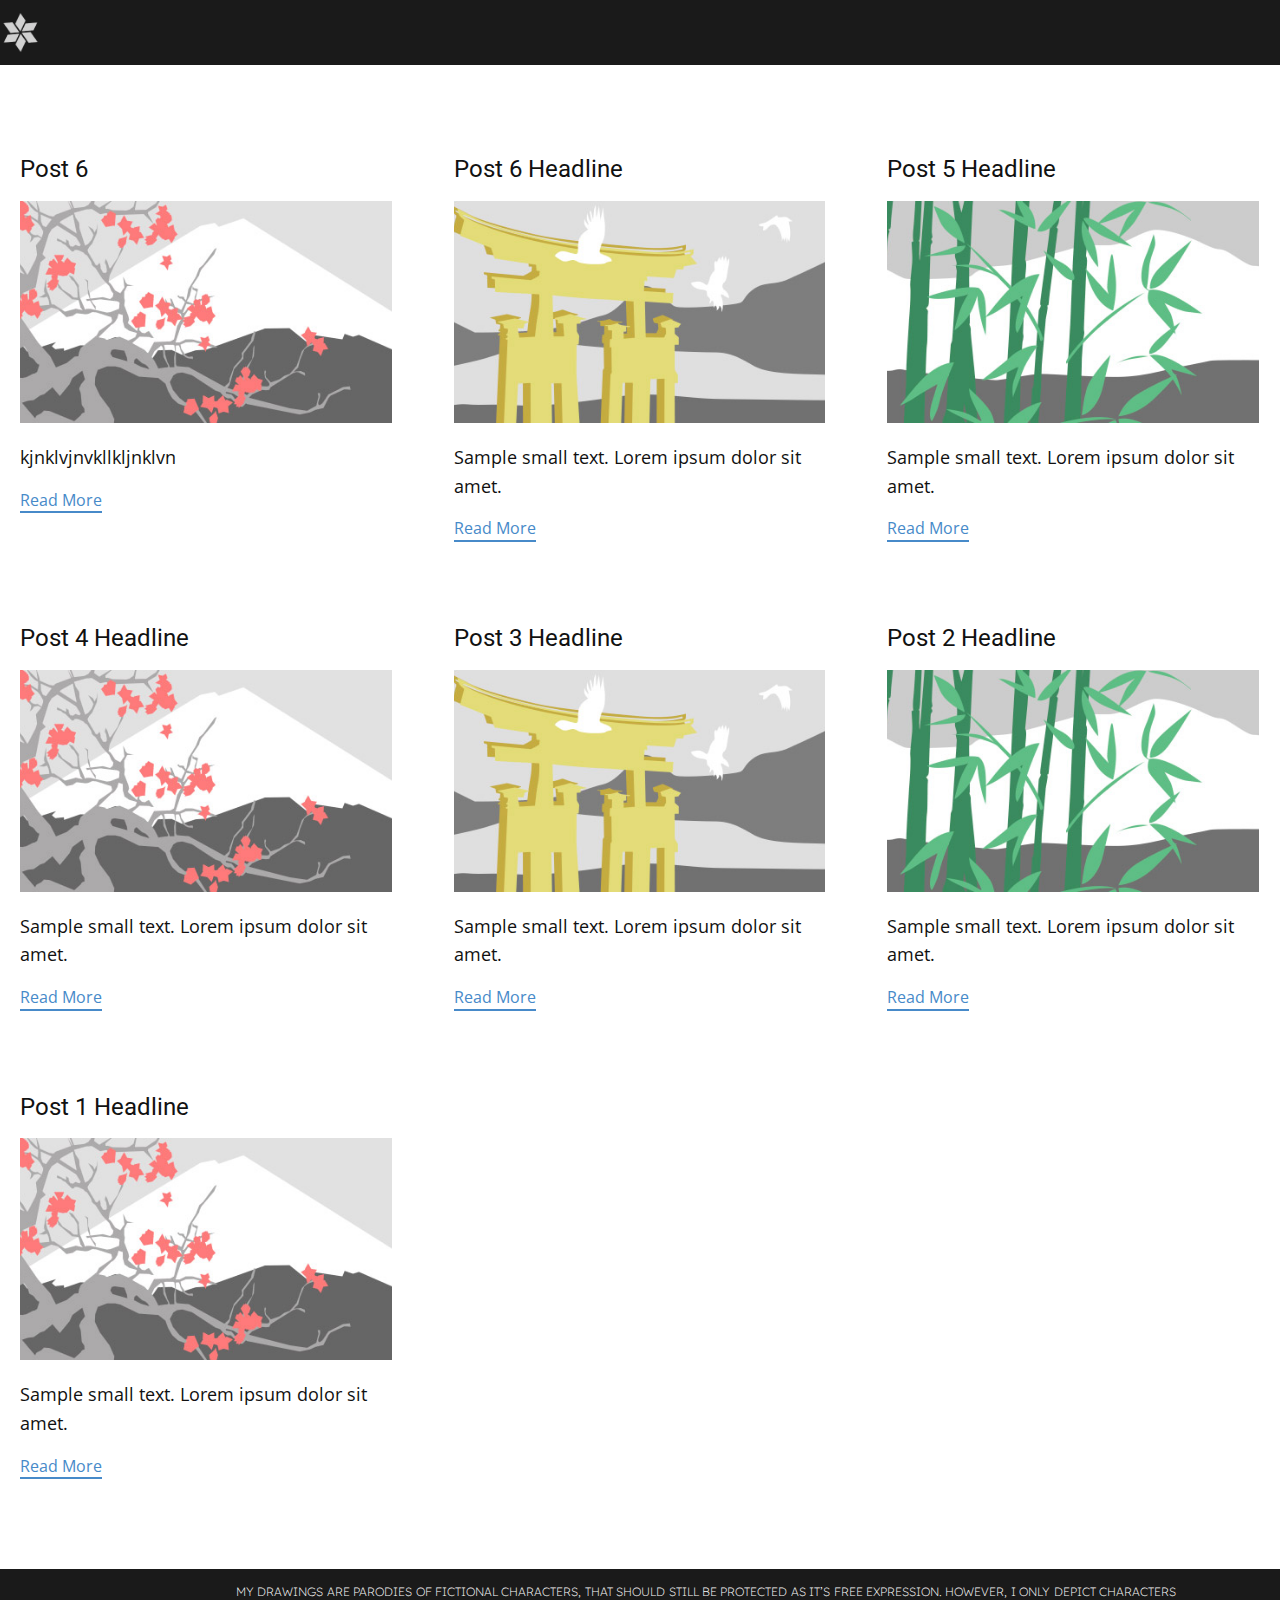
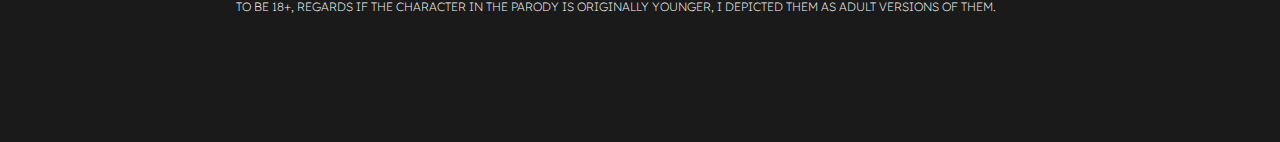
<file: blog/blog.html>
<!DOCTYPE html>
<html style="font-size: 16px;" lang="en"><head>
    <meta name="viewport" content="width=device-width, initial-scale=1.0">
    <meta charset="utf-8">
    <meta name="keywords" content="">
    <meta name="description" content="">
    <title>Blog</title>
    <link rel="stylesheet" href="../nicepage.css" media="screen">
<link rel="stylesheet" href="../Blog-Template.css" media="screen">
    <script class="u-script" type="text/javascript" src="../jquery.js" defer=""></script>
    <script class="u-script" type="text/javascript" src="../nicepage.js" defer=""></script>
    <meta name="generator" content="Nicepage 7.8.21, nicepage.com">
    <link rel="icon" href="../images/favicon.png">
    
    
    
    
    <link id="u-theme-google-font" rel="stylesheet" href="https://fonts.googleapis.com/css?family=Roboto:100,100i,300,300i,400,400i,500,500i,700,700i,900,900i|Open+Sans:300,300i,400,400i,500,500i,600,600i,700,700i,800,800i">
    <link id="u-page-google-font" rel="stylesheet" href="https://fonts.googleapis.com/css?family=Lexend:100,200,300,400,500,600,700,800,900">
    <script type="application/ld+json">{
		"@context": "http://schema.org",
		"@type": "Organization",
		"name": "Site1",
		"logo": "/images/Untitled.png"
}</script>
    <meta name="theme-color" content="#478ac9">
  <style>
@view-transition {
  navigation: auto;
}
</style><meta data-intl-tel-input-cdn-path="intlTelInput/"></head>
  <body data-path-to-root="/" data-include-products="false" class="u-body u-xl-mode" data-lang="en"><header class="u-clearfix u-grey-90 u-header u-sticky u-sticky-932a u-valign-middle-lg u-valign-middle-md u-valign-middle-sm u-valign-middle-xs u-header" id="header" data-animation-name="" data-animation-duration="0" data-animation-delay="0" data-animation-direction=""><style class="u-sticky-style" data-style-id="932a">.u-sticky-fixed.u-sticky-932a:before, .u-body.u-sticky-fixed .u-sticky-932a:before {
borders: top right bottom left !important
}</style><a href="/" data-page-id="25457421" class="u-image u-logo u-opacity u-opacity-80 u-image-1" data-image-width="96" data-image-height="96" title="Updates">
        <img src="/images/Untitled.png" class="u-logo-image u-logo-image-1" alt="" title="Home">
      </a><nav class="u-menu u-menu-one-level u-offcanvas u-menu-1" role="navigation">
        <div class="menu-collapse" style="font-size: 1rem; letter-spacing: 0px; font-weight: 700; text-transform: uppercase;">
          <a class="u-button-style u-custom-active-border-color u-custom-active-color u-custom-border u-custom-border-color u-custom-borders u-custom-hover-border-color u-custom-hover-color u-custom-left-right-menu-spacing u-custom-padding-bottom u-custom-text-active-color u-custom-text-color u-custom-text-decoration u-custom-text-hover-color u-custom-top-bottom-menu-spacing u-hamburger-link u-nav-link u-text-active-palette-1-base u-text-hover-palette-2-base" href="#" tabindex="-1" aria-label="Open menu" aria-controls="a96f">
            <svg class="u-svg-link" viewBox="0 0 24 24"><use xlink:href="#menu-hamburger"></use></svg>
            <svg class="u-svg-content" version="1.1" id="menu-hamburger" viewBox="0 0 16 16" x="0px" y="0px" xmlns:xlink="http://www.w3.org/1999/xlink" xmlns="http://www.w3.org/2000/svg"><g><rect y="1" width="16" height="2"></rect><rect y="7" width="16" height="2"></rect><rect y="13" width="16" height="2"></rect>
</g></svg>
          </a>
        </div>
        <div class="u-custom-menu u-nav-container">
          <ul role="menubar" class="u-nav u-spacing-30 u-unstyled u-nav-1"><li role="none" class="u-nav-item"><a role="menuitem" class="u-border-2 u-border-active-palette-1-base u-border-hover-palette-1-light-1 u-border-no-left u-border-no-right u-border-no-top u-button-style u-nav-link u-text-active-custom-color-6 u-text-body-alt-color u-text-hover-white" href="/" style="padding: 10px 0px;">Updates</a>
</li><li role="none" class="u-nav-item"><a role="menuitem" class="u-border-2 u-border-active-palette-1-base u-border-hover-palette-1-light-1 u-border-no-left u-border-no-right u-border-no-top u-button-style u-nav-link u-text-active-custom-color-6 u-text-body-alt-color u-text-hover-white" href="/Characters.html" style="padding: 10px 0px;">Characters</a>
</li><li role="none" class="u-nav-item"><a role="menuitem" class="u-border-2 u-border-active-palette-1-base u-border-hover-palette-1-light-1 u-border-no-left u-border-no-right u-border-no-top u-button-style u-nav-link u-text-active-custom-color-6 u-text-body-alt-color u-text-hover-white" href="/Test.html" style="padding: 10px 0px;">Test</a>
</li></ul>
        </div>
        <div class="u-custom-menu u-nav-container-collapse" id="a96f" role="region" aria-label="Menu panel">
          <div class="u-black u-container-style u-inner-container-layout u-opacity u-opacity-95 u-sidenav">
            <div class="u-inner-container-layout u-sidenav-overflow">
              <div class="u-menu-close" tabindex="-1" aria-label="Close menu"></div>
              <ul class="u-align-center u-nav u-popupmenu-items u-unstyled u-nav-2" role="menubar"><li role="none" class="u-nav-item"><a role="menuitem" class="u-button-style u-nav-link" href="/">Updates</a>
</li><li role="none" class="u-nav-item"><a role="menuitem" class="u-button-style u-nav-link" href="/Characters.html">Characters</a>
</li><li role="none" class="u-nav-item"><a role="menuitem" class="u-button-style u-nav-link" href="/Test.html">Test</a>
</li></ul>
            </div>
          </div>
          <div class="u-black u-menu-overlay u-opacity u-opacity-70"></div>
        </div>
      </nav><h2 class="u-text u-text-default u-text-1"> Trendsetters아이돌 바니</h2><p class="u-text u-text-default u-text-white u-text-2"></p></header>
    <section class="u-clearfix u-section-1" id="block-1">
      <div class="u-clearfix u-sheet u-valign-middle u-sheet-1"><!--blog--><!--blog_options_json--><!--{"type":"Recent","source":"","tags":"","count":""}--><!--/blog_options_json-->
        <div class="u-blog u-expanded-width u-repeater u-repeater-1" data-blog-id="blog-1"><!--blog_post-->
          <div class="u-blog-post u-container-style u-repeater-item u-white u-repeater-item-1">
            <div class="u-container-layout u-similar-container u-valign-top u-container-layout-1"><!--blog_post_header-->
              <h4 class="u-blog-control u-text u-text-1">
                <a class="u-post-header-link" href="/blog/post-6.html">Post 6</a>
              </h4><!--/blog_post_header--><!--blog_post_image-->
              <img alt="" class="u-blog-control u-expanded-width u-image u-image-default u-image-1" src="/images/0fd3416c.jpeg" data-href="/blog/post-6.html"><!--/blog_post_image--><!--blog_post_content-->
              <div class="u-blog-control u-post-content u-text u-text-2 fr-view">kjnklvjnvkllkljnklvn</div><!--/blog_post_content--><!--blog_post_readmore-->
              <a href="/blog/post-6.html" class="u-blog-control u-border-2 u-border-palette-1-base u-btn u-btn-rectangle u-button-style u-none u-btn-1"><!--blog_post_readmore_content--><!--options_json--><!--{"content":"","defaultValue":"Read More"}--><!--/options_json-->Read More<!--/blog_post_readmore_content--></a><!--/blog_post_readmore-->
            </div>
          </div><div class="u-blog-post u-container-style u-repeater-item u-video-cover u-white">
            <div class="u-container-layout u-similar-container u-valign-top u-container-layout-2"><!--blog_post_header-->
              <h4 class="u-blog-control u-text u-text-3">
                <a class="u-post-header-link" href="/blog/post-5.html">Post 6 Headline</a>
              </h4><!--/blog_post_header--><!--blog_post_image-->
              <img alt="" class="u-blog-control u-expanded-width u-image u-image-default u-image-2" src="/images/8ad73f3c.jpeg" data-href="/blog/post-5.html"><!--/blog_post_image--><!--blog_post_content-->
              <div class="u-blog-control u-post-content u-text u-text-4 fr-view">Sample small text. Lorem ipsum dolor sit amet.</div><!--/blog_post_content--><!--blog_post_readmore-->
              <a href="/blog/post-5.html" class="u-blog-control u-border-2 u-border-palette-1-base u-btn u-btn-rectangle u-button-style u-none u-btn-2"><!--blog_post_readmore_content--><!--options_json--><!--{"content":"","defaultValue":"Read More"}--><!--/options_json-->Read More<!--/blog_post_readmore_content--></a><!--/blog_post_readmore-->
            </div>
          </div><div class="u-blog-post u-container-style u-repeater-item u-video-cover u-white">
            <div class="u-container-layout u-similar-container u-valign-top u-container-layout-3"><!--blog_post_header-->
              <h4 class="u-blog-control u-text u-text-5">
                <a class="u-post-header-link" href="/blog/post-4.html">Post 5 Headline</a>
              </h4><!--/blog_post_header--><!--blog_post_image-->
              <img alt="" class="u-blog-control u-expanded-width u-image u-image-default u-image-3" src="/images/68f64b9d.jpeg" data-href="/blog/post-4.html"><!--/blog_post_image--><!--blog_post_content-->
              <div class="u-blog-control u-post-content u-text u-text-6 fr-view">Sample small text. Lorem ipsum dolor sit amet.</div><!--/blog_post_content--><!--blog_post_readmore-->
              <a href="/blog/post-4.html" class="u-blog-control u-border-2 u-border-palette-1-base u-btn u-btn-rectangle u-button-style u-none u-btn-3"><!--blog_post_readmore_content--><!--options_json--><!--{"content":"","defaultValue":"Read More"}--><!--/options_json-->Read More<!--/blog_post_readmore_content--></a><!--/blog_post_readmore-->
            </div>
          </div><div class="u-blog-post u-container-style u-repeater-item u-white u-repeater-item-1">
            <div class="u-container-layout u-similar-container u-valign-top u-container-layout-1"><!--blog_post_header-->
              <h4 class="u-blog-control u-text u-text-1">
                <a class="u-post-header-link" href="/blog/post-3.html">Post 4 Headline</a>
              </h4><!--/blog_post_header--><!--blog_post_image-->
              <img alt="" class="u-blog-control u-expanded-width u-image u-image-default u-image-1" src="/images/0fd3416c.jpeg" data-href="/blog/post-3.html"><!--/blog_post_image--><!--blog_post_content-->
              <div class="u-blog-control u-post-content u-text u-text-2 fr-view">Sample small text. Lorem ipsum dolor sit amet.</div><!--/blog_post_content--><!--blog_post_readmore-->
              <a href="/blog/post-3.html" class="u-blog-control u-border-2 u-border-palette-1-base u-btn u-btn-rectangle u-button-style u-none u-btn-1"><!--blog_post_readmore_content--><!--options_json--><!--{"content":"","defaultValue":"Read More"}--><!--/options_json-->Read More<!--/blog_post_readmore_content--></a><!--/blog_post_readmore-->
            </div>
          </div><div class="u-blog-post u-container-style u-repeater-item u-video-cover u-white">
            <div class="u-container-layout u-similar-container u-valign-top u-container-layout-2"><!--blog_post_header-->
              <h4 class="u-blog-control u-text u-text-3">
                <a class="u-post-header-link" href="/blog/post-2.html">Post 3 Headline</a>
              </h4><!--/blog_post_header--><!--blog_post_image-->
              <img alt="" class="u-blog-control u-expanded-width u-image u-image-default u-image-2" src="/images/8ad73f3c.jpeg" data-href="/blog/post-2.html"><!--/blog_post_image--><!--blog_post_content-->
              <div class="u-blog-control u-post-content u-text u-text-4 fr-view">Sample small text. Lorem ipsum dolor sit amet.</div><!--/blog_post_content--><!--blog_post_readmore-->
              <a href="/blog/post-2.html" class="u-blog-control u-border-2 u-border-palette-1-base u-btn u-btn-rectangle u-button-style u-none u-btn-2"><!--blog_post_readmore_content--><!--options_json--><!--{"content":"","defaultValue":"Read More"}--><!--/options_json-->Read More<!--/blog_post_readmore_content--></a><!--/blog_post_readmore-->
            </div>
          </div><div class="u-blog-post u-container-style u-repeater-item u-video-cover u-white">
            <div class="u-container-layout u-similar-container u-valign-top u-container-layout-3"><!--blog_post_header-->
              <h4 class="u-blog-control u-text u-text-5">
                <a class="u-post-header-link" href="/blog/post-1.html">Post 2 Headline</a>
              </h4><!--/blog_post_header--><!--blog_post_image-->
              <img alt="" class="u-blog-control u-expanded-width u-image u-image-default u-image-3" src="/images/68f64b9d.jpeg" data-href="/blog/post-1.html"><!--/blog_post_image--><!--blog_post_content-->
              <div class="u-blog-control u-post-content u-text u-text-6 fr-view">Sample small text. Lorem ipsum dolor sit amet.</div><!--/blog_post_content--><!--blog_post_readmore-->
              <a href="/blog/post-1.html" class="u-blog-control u-border-2 u-border-palette-1-base u-btn u-btn-rectangle u-button-style u-none u-btn-3"><!--blog_post_readmore_content--><!--options_json--><!--{"content":"","defaultValue":"Read More"}--><!--/options_json-->Read More<!--/blog_post_readmore_content--></a><!--/blog_post_readmore-->
            </div>
          </div><div class="u-blog-post u-container-style u-repeater-item u-white u-repeater-item-1">
            <div class="u-container-layout u-similar-container u-valign-top u-container-layout-1"><!--blog_post_header-->
              <h4 class="u-blog-control u-text u-text-1">
                <a class="u-post-header-link" href="/blog/post.html">Post 1 Headline</a>
              </h4><!--/blog_post_header--><!--blog_post_image-->
              <img alt="" class="u-blog-control u-expanded-width u-image u-image-default u-image-1" src="/images/0fd3416c.jpeg" data-href="/blog/post.html"><!--/blog_post_image--><!--blog_post_content-->
              <div class="u-blog-control u-post-content u-text u-text-2 fr-view">Sample small text. Lorem ipsum dolor sit amet.</div><!--/blog_post_content--><!--blog_post_readmore-->
              <a href="/blog/post.html" class="u-blog-control u-border-2 u-border-palette-1-base u-btn u-btn-rectangle u-button-style u-none u-btn-1"><!--blog_post_readmore_content--><!--options_json--><!--{"content":"","defaultValue":"Read More"}--><!--/options_json-->Read More<!--/blog_post_readmore_content--></a><!--/blog_post_readmore-->
            </div>
          </div><!--/blog_post--><!--blog_post-->
          <!--/blog_post--><!--blog_post-->
          <!--/blog_post-->
        </div><!--/blog-->
      </div>
    </section>
    
    
    
    
    <footer class="u-align-center u-clearfix u-container-align-center u-footer u-grey-90 u-footer" id="footer"><div class="u-clearfix u-sheet u-sheet-1">
        <p class="u-align-justify u-custom-font u-text u-text-1">MY DRAWINGS ARE PARODIES OF FICTIONAL CHARACTERS, THAT SHOULD STILL BE PROTECTED AS IT’S FREE EXPRESSION. HOWEVER, I ONLY DEPICT CHARACTERS TO BE 18+, REGARDS IF THE CHARACTER IN THE PARODY IS ORIGINALLY YOUNGER, I DEPICTED THEM AS ADULT VERSIONS OF THEM.&nbsp; </p>
      </div></footer>
  
</body></html>
</file>
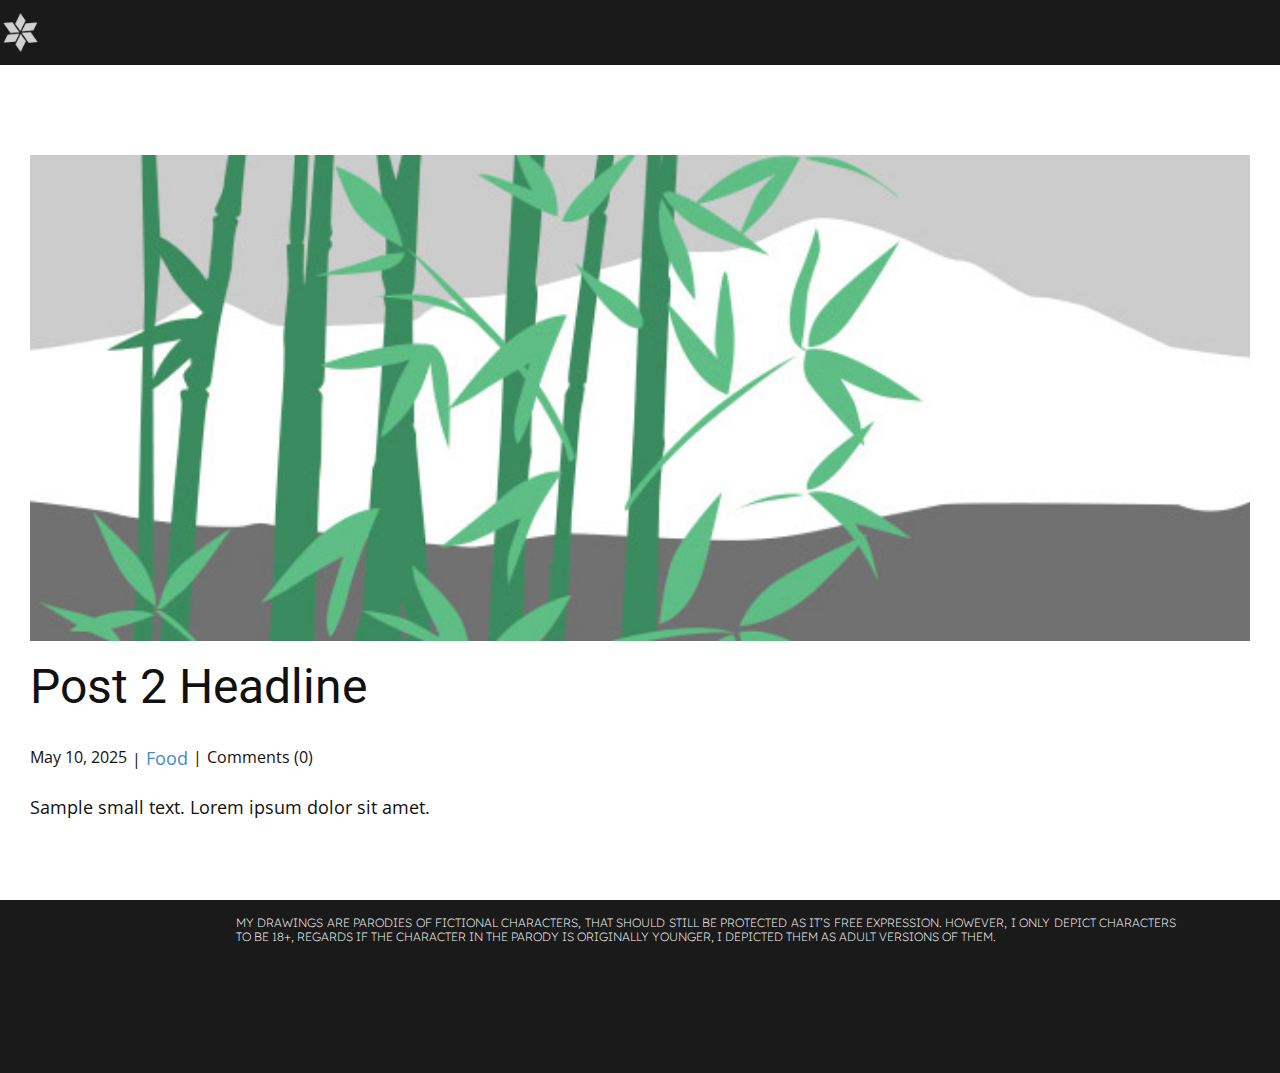
<file: blog/post-1.html>
<!DOCTYPE html>
<html style="font-size: 16px;" lang="en"><head>
    <meta name="viewport" content="width=device-width, initial-scale=1.0">
    <meta charset="utf-8">
    <meta name="keywords" content="Post 1 Headline">
    <meta name="description" content="">
    <title>Post 2 Headline</title>
    <link rel="stylesheet" href="../nicepage.css" media="screen">
<link rel="stylesheet" href="/Post-Template.css" media="screen">
    <script class="u-script" type="text/javascript" src="../jquery.js" defer=""></script>
    <script class="u-script" type="text/javascript" src="../nicepage.js" defer=""></script>
    <meta name="generator" content="Nicepage 7.8.21, nicepage.com">
    <link rel="icon" href="/images/favicon.png">
    
    
    
    
    <link id="u-theme-google-font" rel="stylesheet" href="https://fonts.googleapis.com/css?family=Roboto:100,100i,300,300i,400,400i,500,500i,700,700i,900,900i|Open+Sans:300,300i,400,400i,500,500i,600,600i,700,700i,800,800i">
    <link id="u-page-google-font" rel="stylesheet" href="https://fonts.googleapis.com/css?family=Lexend:100,200,300,400,500,600,700,800,900">
    <script type="application/ld+json">{
		"@context": "http://schema.org",
		"@type": "Organization",
		"name": "Site1",
		"logo": "/images/Untitled.png"
}</script>
    <meta name="theme-color" content="#478ac9">
  <style>
@view-transition {
  navigation: auto;
}
</style><meta data-intl-tel-input-cdn-path="intlTelInput/"></head>
  <body data-path-to-root="/" data-include-products="false" class="u-body u-xl-mode" data-lang="en"><header class="u-clearfix u-grey-90 u-header u-sticky u-sticky-932a u-valign-middle-lg u-valign-middle-md u-valign-middle-sm u-valign-middle-xs u-header" id="header" data-animation-name="" data-animation-duration="0" data-animation-delay="0" data-animation-direction=""><style class="u-sticky-style" data-style-id="932a">.u-sticky-fixed.u-sticky-932a:before, .u-body.u-sticky-fixed .u-sticky-932a:before {
borders: top right bottom left !important
}</style><a href="/" data-page-id="25457421" class="u-image u-logo u-opacity u-opacity-80 u-image-1" data-image-width="96" data-image-height="96" title="Updates">
        <img src="/images/Untitled.png" class="u-logo-image u-logo-image-1" alt="" title="Home">
      </a><nav class="u-menu u-menu-one-level u-offcanvas u-menu-1" role="navigation">
        <div class="menu-collapse" style="font-size: 1rem; letter-spacing: 0px; font-weight: 700; text-transform: uppercase;">
          <a class="u-button-style u-custom-active-border-color u-custom-active-color u-custom-border u-custom-border-color u-custom-borders u-custom-hover-border-color u-custom-hover-color u-custom-left-right-menu-spacing u-custom-padding-bottom u-custom-text-active-color u-custom-text-color u-custom-text-decoration u-custom-text-hover-color u-custom-top-bottom-menu-spacing u-hamburger-link u-nav-link u-text-active-palette-1-base u-text-hover-palette-2-base" href="#" tabindex="-1" aria-label="Open menu" aria-controls="a96f">
            <svg class="u-svg-link" viewBox="0 0 24 24"><use xlink:href="#menu-hamburger"></use></svg>
            <svg class="u-svg-content" version="1.1" id="menu-hamburger" viewBox="0 0 16 16" x="0px" y="0px" xmlns:xlink="http://www.w3.org/1999/xlink" xmlns="http://www.w3.org/2000/svg"><g><rect y="1" width="16" height="2"></rect><rect y="7" width="16" height="2"></rect><rect y="13" width="16" height="2"></rect>
</g></svg>
          </a>
        </div>
        <div class="u-custom-menu u-nav-container">
          <ul role="menubar" class="u-nav u-spacing-30 u-unstyled u-nav-1"><li role="none" class="u-nav-item"><a role="menuitem" class="u-border-2 u-border-active-palette-1-base u-border-hover-palette-1-light-1 u-border-no-left u-border-no-right u-border-no-top u-button-style u-nav-link u-text-active-custom-color-6 u-text-body-alt-color u-text-hover-white" href="/" style="padding: 10px 0px;">Updates</a>
</li><li role="none" class="u-nav-item"><a role="menuitem" class="u-border-2 u-border-active-palette-1-base u-border-hover-palette-1-light-1 u-border-no-left u-border-no-right u-border-no-top u-button-style u-nav-link u-text-active-custom-color-6 u-text-body-alt-color u-text-hover-white" href="/Characters.html" style="padding: 10px 0px;">Characters</a>
</li><li role="none" class="u-nav-item"><a role="menuitem" class="u-border-2 u-border-active-palette-1-base u-border-hover-palette-1-light-1 u-border-no-left u-border-no-right u-border-no-top u-button-style u-nav-link u-text-active-custom-color-6 u-text-body-alt-color u-text-hover-white" href="/Test.html" style="padding: 10px 0px;">Test</a>
</li></ul>
        </div>
        <div class="u-custom-menu u-nav-container-collapse" id="a96f" role="region" aria-label="Menu panel">
          <div class="u-black u-container-style u-inner-container-layout u-opacity u-opacity-95 u-sidenav">
            <div class="u-inner-container-layout u-sidenav-overflow">
              <div class="u-menu-close" tabindex="-1" aria-label="Close menu"></div>
              <ul class="u-align-center u-nav u-popupmenu-items u-unstyled u-nav-2" role="menubar"><li role="none" class="u-nav-item"><a role="menuitem" class="u-button-style u-nav-link" href="/">Updates</a>
</li><li role="none" class="u-nav-item"><a role="menuitem" class="u-button-style u-nav-link" href="/Characters.html">Characters</a>
</li><li role="none" class="u-nav-item"><a role="menuitem" class="u-button-style u-nav-link" href="/Test.html">Test</a>
</li></ul>
            </div>
          </div>
          <div class="u-black u-menu-overlay u-opacity u-opacity-70"></div>
        </div>
      </nav><h2 class="u-text u-text-default u-text-1"> Trendsetters아이돌 바니</h2><p class="u-text u-text-default u-text-white u-text-2"></p></header>
    <section class="u-align-center u-clearfix u-section-1" id="block-1">
      <div class="u-clearfix u-sheet u-valign-middle-md u-valign-middle-sm u-valign-middle-xs u-sheet-1"><!--post_details--><!--post_details_options_json--><!--{"source":""}--><!--/post_details_options_json--><!--blog_post-->
        <div class="u-container-style u-expanded-width u-post-details u-post-details-1">
          <div class="u-container-layout u-valign-middle u-container-layout-1"><!--blog_post_image-->
            <img alt="" class="u-blog-control u-expanded-width u-image u-image-default u-image-1" src="/images/68f64b9d.jpeg"><!--/blog_post_image--><!--blog_post_header-->
            <h2 class="u-blog-control u-text u-text-1">Post 2 Headline</h2><!--/blog_post_header--><!--blog_post_metadata-->
            <div class="u-blog-control u-metadata u-metadata-1"><!--blog_post_metadata_date--><span class="u-meta-date u-meta-icon">May 10, 2025</span><!--/blog_post_metadata_date--><!--blog_post_metadata_category--><span class="u-meta-category u-meta-icon"><a href="/blog/blog.html#/blog-1///1">Food</a></span><!--/blog_post_metadata_category--><!--blog_post_metadata_comments--><span class="u-meta-comments u-meta-icon"><!--blog_post_metadata_comments_content-->Comments (0)<!--/blog_post_metadata_comments_content--></span><!--/blog_post_metadata_comments-->
            </div><!--/blog_post_metadata--><!--blog_post_content-->
            <div class="u-align-justify u-blog-control u-post-content u-text u-text-2 fr-view">
  <p>Sample small text. Lorem ipsum dolor sit amet.</p>
  </div><!--/blog_post_content-->
          </div>
        </div><!--/blog_post--><!--/post_details-->
      </div>
    </section>
    
    
    
    
    <footer class="u-align-center u-clearfix u-container-align-center u-footer u-grey-90 u-footer" id="footer"><div class="u-clearfix u-sheet u-sheet-1">
        <p class="u-align-justify u-custom-font u-text u-text-1">MY DRAWINGS ARE PARODIES OF FICTIONAL CHARACTERS, THAT SHOULD STILL BE PROTECTED AS IT’S FREE EXPRESSION. HOWEVER, I ONLY DEPICT CHARACTERS TO BE 18+, REGARDS IF THE CHARACTER IN THE PARODY IS ORIGINALLY YOUNGER, I DEPICTED THEM AS ADULT VERSIONS OF THEM.&nbsp; </p>
      </div></footer>
  
</body></html>
</file>
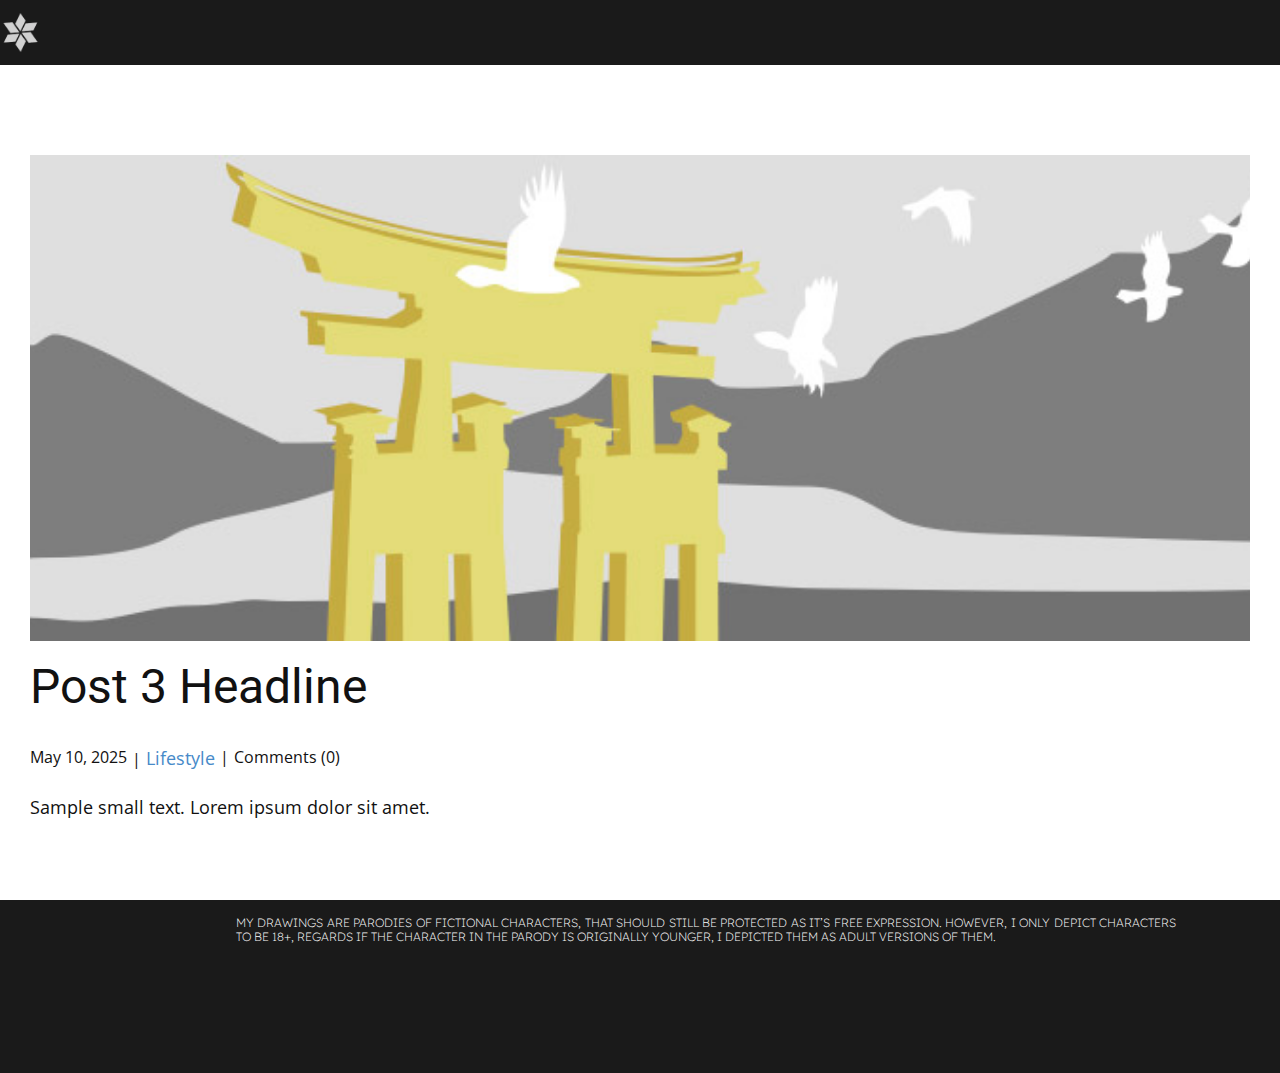
<file: blog/post-2.html>
<!DOCTYPE html>
<html style="font-size: 16px;" lang="en"><head>
    <meta name="viewport" content="width=device-width, initial-scale=1.0">
    <meta charset="utf-8">
    <meta name="keywords" content="Post 1 Headline">
    <meta name="description" content="">
    <title>Post 3 Headline</title>
    <link rel="stylesheet" href="../nicepage.css" media="screen">
<link rel="stylesheet" href="/Post-Template.css" media="screen">
    <script class="u-script" type="text/javascript" src="../jquery.js" defer=""></script>
    <script class="u-script" type="text/javascript" src="../nicepage.js" defer=""></script>
    <meta name="generator" content="Nicepage 7.8.21, nicepage.com">
    <link rel="icon" href="/images/favicon.png">
    
    
    
    
    <link id="u-theme-google-font" rel="stylesheet" href="https://fonts.googleapis.com/css?family=Roboto:100,100i,300,300i,400,400i,500,500i,700,700i,900,900i|Open+Sans:300,300i,400,400i,500,500i,600,600i,700,700i,800,800i">
    <link id="u-page-google-font" rel="stylesheet" href="https://fonts.googleapis.com/css?family=Lexend:100,200,300,400,500,600,700,800,900">
    <script type="application/ld+json">{
		"@context": "http://schema.org",
		"@type": "Organization",
		"name": "Site1",
		"logo": "/images/Untitled.png"
}</script>
    <meta name="theme-color" content="#478ac9">
  <style>
@view-transition {
  navigation: auto;
}
</style><meta data-intl-tel-input-cdn-path="intlTelInput/"></head>
  <body data-path-to-root="/" data-include-products="false" class="u-body u-xl-mode" data-lang="en"><header class="u-clearfix u-grey-90 u-header u-sticky u-sticky-932a u-valign-middle-lg u-valign-middle-md u-valign-middle-sm u-valign-middle-xs u-header" id="header" data-animation-name="" data-animation-duration="0" data-animation-delay="0" data-animation-direction=""><style class="u-sticky-style" data-style-id="932a">.u-sticky-fixed.u-sticky-932a:before, .u-body.u-sticky-fixed .u-sticky-932a:before {
borders: top right bottom left !important
}</style><a href="/" data-page-id="25457421" class="u-image u-logo u-opacity u-opacity-80 u-image-1" data-image-width="96" data-image-height="96" title="Updates">
        <img src="/images/Untitled.png" class="u-logo-image u-logo-image-1" alt="" title="Home">
      </a><nav class="u-menu u-menu-one-level u-offcanvas u-menu-1" role="navigation">
        <div class="menu-collapse" style="font-size: 1rem; letter-spacing: 0px; font-weight: 700; text-transform: uppercase;">
          <a class="u-button-style u-custom-active-border-color u-custom-active-color u-custom-border u-custom-border-color u-custom-borders u-custom-hover-border-color u-custom-hover-color u-custom-left-right-menu-spacing u-custom-padding-bottom u-custom-text-active-color u-custom-text-color u-custom-text-decoration u-custom-text-hover-color u-custom-top-bottom-menu-spacing u-hamburger-link u-nav-link u-text-active-palette-1-base u-text-hover-palette-2-base" href="#" tabindex="-1" aria-label="Open menu" aria-controls="a96f">
            <svg class="u-svg-link" viewBox="0 0 24 24"><use xlink:href="#menu-hamburger"></use></svg>
            <svg class="u-svg-content" version="1.1" id="menu-hamburger" viewBox="0 0 16 16" x="0px" y="0px" xmlns:xlink="http://www.w3.org/1999/xlink" xmlns="http://www.w3.org/2000/svg"><g><rect y="1" width="16" height="2"></rect><rect y="7" width="16" height="2"></rect><rect y="13" width="16" height="2"></rect>
</g></svg>
          </a>
        </div>
        <div class="u-custom-menu u-nav-container">
          <ul role="menubar" class="u-nav u-spacing-30 u-unstyled u-nav-1"><li role="none" class="u-nav-item"><a role="menuitem" class="u-border-2 u-border-active-palette-1-base u-border-hover-palette-1-light-1 u-border-no-left u-border-no-right u-border-no-top u-button-style u-nav-link u-text-active-custom-color-6 u-text-body-alt-color u-text-hover-white" href="/" style="padding: 10px 0px;">Updates</a>
</li><li role="none" class="u-nav-item"><a role="menuitem" class="u-border-2 u-border-active-palette-1-base u-border-hover-palette-1-light-1 u-border-no-left u-border-no-right u-border-no-top u-button-style u-nav-link u-text-active-custom-color-6 u-text-body-alt-color u-text-hover-white" href="/Characters.html" style="padding: 10px 0px;">Characters</a>
</li><li role="none" class="u-nav-item"><a role="menuitem" class="u-border-2 u-border-active-palette-1-base u-border-hover-palette-1-light-1 u-border-no-left u-border-no-right u-border-no-top u-button-style u-nav-link u-text-active-custom-color-6 u-text-body-alt-color u-text-hover-white" href="/Test.html" style="padding: 10px 0px;">Test</a>
</li></ul>
        </div>
        <div class="u-custom-menu u-nav-container-collapse" id="a96f" role="region" aria-label="Menu panel">
          <div class="u-black u-container-style u-inner-container-layout u-opacity u-opacity-95 u-sidenav">
            <div class="u-inner-container-layout u-sidenav-overflow">
              <div class="u-menu-close" tabindex="-1" aria-label="Close menu"></div>
              <ul class="u-align-center u-nav u-popupmenu-items u-unstyled u-nav-2" role="menubar"><li role="none" class="u-nav-item"><a role="menuitem" class="u-button-style u-nav-link" href="/">Updates</a>
</li><li role="none" class="u-nav-item"><a role="menuitem" class="u-button-style u-nav-link" href="/Characters.html">Characters</a>
</li><li role="none" class="u-nav-item"><a role="menuitem" class="u-button-style u-nav-link" href="/Test.html">Test</a>
</li></ul>
            </div>
          </div>
          <div class="u-black u-menu-overlay u-opacity u-opacity-70"></div>
        </div>
      </nav><h2 class="u-text u-text-default u-text-1"> Trendsetters아이돌 바니</h2><p class="u-text u-text-default u-text-white u-text-2"></p></header>
    <section class="u-align-center u-clearfix u-section-1" id="block-1">
      <div class="u-clearfix u-sheet u-valign-middle-md u-valign-middle-sm u-valign-middle-xs u-sheet-1"><!--post_details--><!--post_details_options_json--><!--{"source":""}--><!--/post_details_options_json--><!--blog_post-->
        <div class="u-container-style u-expanded-width u-post-details u-post-details-1">
          <div class="u-container-layout u-valign-middle u-container-layout-1"><!--blog_post_image-->
            <img alt="" class="u-blog-control u-expanded-width u-image u-image-default u-image-1" src="/images/8ad73f3c.jpeg"><!--/blog_post_image--><!--blog_post_header-->
            <h2 class="u-blog-control u-text u-text-1">Post 3 Headline</h2><!--/blog_post_header--><!--blog_post_metadata-->
            <div class="u-blog-control u-metadata u-metadata-1"><!--blog_post_metadata_date--><span class="u-meta-date u-meta-icon">May 10, 2025</span><!--/blog_post_metadata_date--><!--blog_post_metadata_category--><span class="u-meta-category u-meta-icon"><a href="/blog/blog.html#/blog-1///3">Lifestyle</a></span><!--/blog_post_metadata_category--><!--blog_post_metadata_comments--><span class="u-meta-comments u-meta-icon"><!--blog_post_metadata_comments_content-->Comments (0)<!--/blog_post_metadata_comments_content--></span><!--/blog_post_metadata_comments-->
            </div><!--/blog_post_metadata--><!--blog_post_content-->
            <div class="u-align-justify u-blog-control u-post-content u-text u-text-2 fr-view">
  <p>Sample small text. Lorem ipsum dolor sit amet.</p>
  </div><!--/blog_post_content-->
          </div>
        </div><!--/blog_post--><!--/post_details-->
      </div>
    </section>
    
    
    
    
    <footer class="u-align-center u-clearfix u-container-align-center u-footer u-grey-90 u-footer" id="footer"><div class="u-clearfix u-sheet u-sheet-1">
        <p class="u-align-justify u-custom-font u-text u-text-1">MY DRAWINGS ARE PARODIES OF FICTIONAL CHARACTERS, THAT SHOULD STILL BE PROTECTED AS IT’S FREE EXPRESSION. HOWEVER, I ONLY DEPICT CHARACTERS TO BE 18+, REGARDS IF THE CHARACTER IN THE PARODY IS ORIGINALLY YOUNGER, I DEPICTED THEM AS ADULT VERSIONS OF THEM.&nbsp; </p>
      </div></footer>
  
</body></html>
</file>
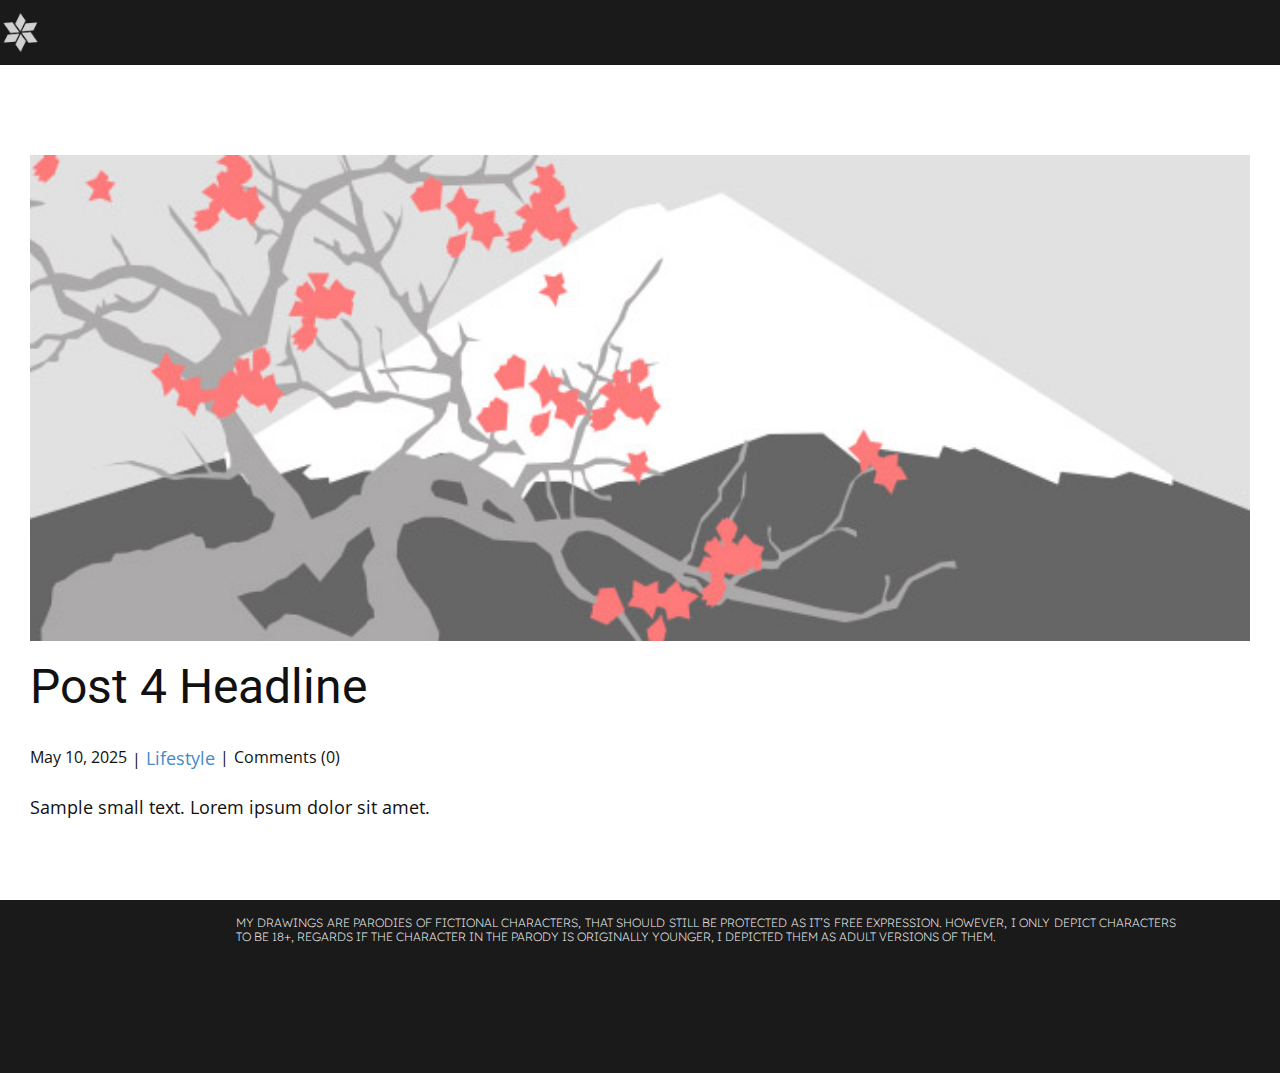
<file: blog/post-3.html>
<!DOCTYPE html>
<html style="font-size: 16px;" lang="en"><head>
    <meta name="viewport" content="width=device-width, initial-scale=1.0">
    <meta charset="utf-8">
    <meta name="keywords" content="Post 1 Headline">
    <meta name="description" content="">
    <title>Post 4 Headline</title>
    <link rel="stylesheet" href="../nicepage.css" media="screen">
<link rel="stylesheet" href="/Post-Template.css" media="screen">
    <script class="u-script" type="text/javascript" src="../jquery.js" defer=""></script>
    <script class="u-script" type="text/javascript" src="../nicepage.js" defer=""></script>
    <meta name="generator" content="Nicepage 7.8.21, nicepage.com">
    <link rel="icon" href="/images/favicon.png">
    
    
    
    
    <link id="u-theme-google-font" rel="stylesheet" href="https://fonts.googleapis.com/css?family=Roboto:100,100i,300,300i,400,400i,500,500i,700,700i,900,900i|Open+Sans:300,300i,400,400i,500,500i,600,600i,700,700i,800,800i">
    <link id="u-page-google-font" rel="stylesheet" href="https://fonts.googleapis.com/css?family=Lexend:100,200,300,400,500,600,700,800,900">
    <script type="application/ld+json">{
		"@context": "http://schema.org",
		"@type": "Organization",
		"name": "Site1",
		"logo": "/images/Untitled.png"
}</script>
    <meta name="theme-color" content="#478ac9">
  <style>
@view-transition {
  navigation: auto;
}
</style><meta data-intl-tel-input-cdn-path="intlTelInput/"></head>
  <body data-path-to-root="/" data-include-products="false" class="u-body u-xl-mode" data-lang="en"><header class="u-clearfix u-grey-90 u-header u-sticky u-sticky-932a u-valign-middle-lg u-valign-middle-md u-valign-middle-sm u-valign-middle-xs u-header" id="header" data-animation-name="" data-animation-duration="0" data-animation-delay="0" data-animation-direction=""><style class="u-sticky-style" data-style-id="932a">.u-sticky-fixed.u-sticky-932a:before, .u-body.u-sticky-fixed .u-sticky-932a:before {
borders: top right bottom left !important
}</style><a href="/" data-page-id="25457421" class="u-image u-logo u-opacity u-opacity-80 u-image-1" data-image-width="96" data-image-height="96" title="Updates">
        <img src="/images/Untitled.png" class="u-logo-image u-logo-image-1" alt="" title="Home">
      </a><nav class="u-menu u-menu-one-level u-offcanvas u-menu-1" role="navigation">
        <div class="menu-collapse" style="font-size: 1rem; letter-spacing: 0px; font-weight: 700; text-transform: uppercase;">
          <a class="u-button-style u-custom-active-border-color u-custom-active-color u-custom-border u-custom-border-color u-custom-borders u-custom-hover-border-color u-custom-hover-color u-custom-left-right-menu-spacing u-custom-padding-bottom u-custom-text-active-color u-custom-text-color u-custom-text-decoration u-custom-text-hover-color u-custom-top-bottom-menu-spacing u-hamburger-link u-nav-link u-text-active-palette-1-base u-text-hover-palette-2-base" href="#" tabindex="-1" aria-label="Open menu" aria-controls="a96f">
            <svg class="u-svg-link" viewBox="0 0 24 24"><use xlink:href="#menu-hamburger"></use></svg>
            <svg class="u-svg-content" version="1.1" id="menu-hamburger" viewBox="0 0 16 16" x="0px" y="0px" xmlns:xlink="http://www.w3.org/1999/xlink" xmlns="http://www.w3.org/2000/svg"><g><rect y="1" width="16" height="2"></rect><rect y="7" width="16" height="2"></rect><rect y="13" width="16" height="2"></rect>
</g></svg>
          </a>
        </div>
        <div class="u-custom-menu u-nav-container">
          <ul role="menubar" class="u-nav u-spacing-30 u-unstyled u-nav-1"><li role="none" class="u-nav-item"><a role="menuitem" class="u-border-2 u-border-active-palette-1-base u-border-hover-palette-1-light-1 u-border-no-left u-border-no-right u-border-no-top u-button-style u-nav-link u-text-active-custom-color-6 u-text-body-alt-color u-text-hover-white" href="/" style="padding: 10px 0px;">Updates</a>
</li><li role="none" class="u-nav-item"><a role="menuitem" class="u-border-2 u-border-active-palette-1-base u-border-hover-palette-1-light-1 u-border-no-left u-border-no-right u-border-no-top u-button-style u-nav-link u-text-active-custom-color-6 u-text-body-alt-color u-text-hover-white" href="/Characters.html" style="padding: 10px 0px;">Characters</a>
</li><li role="none" class="u-nav-item"><a role="menuitem" class="u-border-2 u-border-active-palette-1-base u-border-hover-palette-1-light-1 u-border-no-left u-border-no-right u-border-no-top u-button-style u-nav-link u-text-active-custom-color-6 u-text-body-alt-color u-text-hover-white" href="/Test.html" style="padding: 10px 0px;">Test</a>
</li></ul>
        </div>
        <div class="u-custom-menu u-nav-container-collapse" id="a96f" role="region" aria-label="Menu panel">
          <div class="u-black u-container-style u-inner-container-layout u-opacity u-opacity-95 u-sidenav">
            <div class="u-inner-container-layout u-sidenav-overflow">
              <div class="u-menu-close" tabindex="-1" aria-label="Close menu"></div>
              <ul class="u-align-center u-nav u-popupmenu-items u-unstyled u-nav-2" role="menubar"><li role="none" class="u-nav-item"><a role="menuitem" class="u-button-style u-nav-link" href="/">Updates</a>
</li><li role="none" class="u-nav-item"><a role="menuitem" class="u-button-style u-nav-link" href="/Characters.html">Characters</a>
</li><li role="none" class="u-nav-item"><a role="menuitem" class="u-button-style u-nav-link" href="/Test.html">Test</a>
</li></ul>
            </div>
          </div>
          <div class="u-black u-menu-overlay u-opacity u-opacity-70"></div>
        </div>
      </nav><h2 class="u-text u-text-default u-text-1"> Trendsetters아이돌 바니</h2><p class="u-text u-text-default u-text-white u-text-2"></p></header>
    <section class="u-align-center u-clearfix u-section-1" id="block-1">
      <div class="u-clearfix u-sheet u-valign-middle-md u-valign-middle-sm u-valign-middle-xs u-sheet-1"><!--post_details--><!--post_details_options_json--><!--{"source":""}--><!--/post_details_options_json--><!--blog_post-->
        <div class="u-container-style u-expanded-width u-post-details u-post-details-1">
          <div class="u-container-layout u-valign-middle u-container-layout-1"><!--blog_post_image-->
            <img alt="" class="u-blog-control u-expanded-width u-image u-image-default u-image-1" src="/images/0fd3416c.jpeg"><!--/blog_post_image--><!--blog_post_header-->
            <h2 class="u-blog-control u-text u-text-1">Post 4 Headline</h2><!--/blog_post_header--><!--blog_post_metadata-->
            <div class="u-blog-control u-metadata u-metadata-1"><!--blog_post_metadata_date--><span class="u-meta-date u-meta-icon">May 10, 2025</span><!--/blog_post_metadata_date--><!--blog_post_metadata_category--><span class="u-meta-category u-meta-icon"><a href="/blog/blog.html#/blog-1///3">Lifestyle</a></span><!--/blog_post_metadata_category--><!--blog_post_metadata_comments--><span class="u-meta-comments u-meta-icon"><!--blog_post_metadata_comments_content-->Comments (0)<!--/blog_post_metadata_comments_content--></span><!--/blog_post_metadata_comments-->
            </div><!--/blog_post_metadata--><!--blog_post_content-->
            <div class="u-align-justify u-blog-control u-post-content u-text u-text-2 fr-view">
  <p>Sample small text. Lorem ipsum dolor sit amet.</p>
  </div><!--/blog_post_content-->
          </div>
        </div><!--/blog_post--><!--/post_details-->
      </div>
    </section>
    
    
    
    
    <footer class="u-align-center u-clearfix u-container-align-center u-footer u-grey-90 u-footer" id="footer"><div class="u-clearfix u-sheet u-sheet-1">
        <p class="u-align-justify u-custom-font u-text u-text-1">MY DRAWINGS ARE PARODIES OF FICTIONAL CHARACTERS, THAT SHOULD STILL BE PROTECTED AS IT’S FREE EXPRESSION. HOWEVER, I ONLY DEPICT CHARACTERS TO BE 18+, REGARDS IF THE CHARACTER IN THE PARODY IS ORIGINALLY YOUNGER, I DEPICTED THEM AS ADULT VERSIONS OF THEM.&nbsp; </p>
      </div></footer>
  
</body></html>
</file>
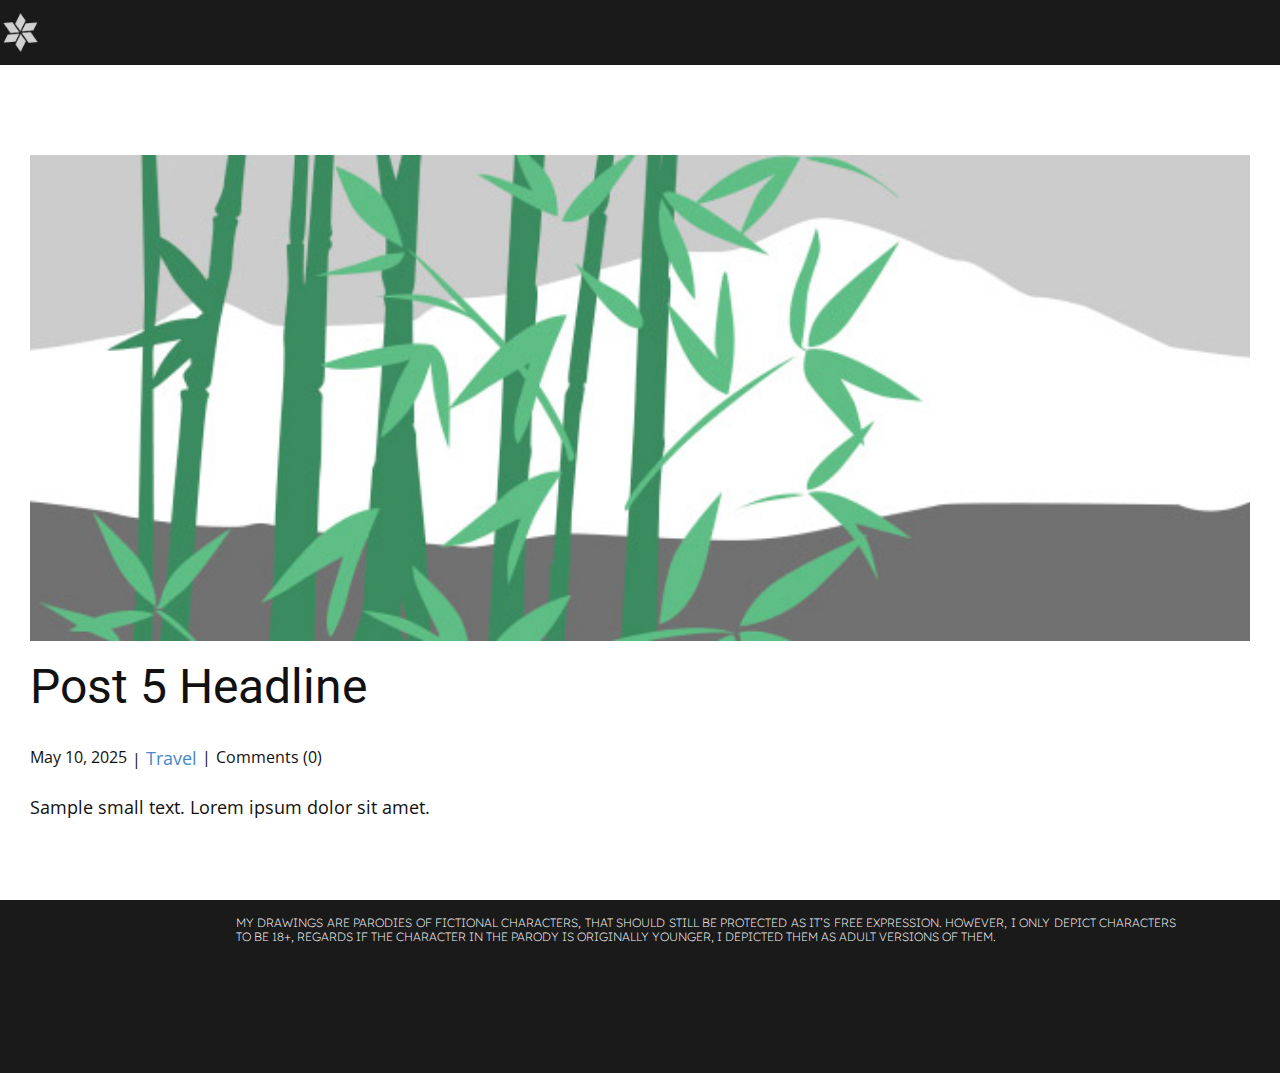
<file: blog/post-4.html>
<!DOCTYPE html>
<html style="font-size: 16px;" lang="en"><head>
    <meta name="viewport" content="width=device-width, initial-scale=1.0">
    <meta charset="utf-8">
    <meta name="keywords" content="Post 1 Headline">
    <meta name="description" content="">
    <title>Post 5 Headline</title>
    <link rel="stylesheet" href="../nicepage.css" media="screen">
<link rel="stylesheet" href="/Post-Template.css" media="screen">
    <script class="u-script" type="text/javascript" src="../jquery.js" defer=""></script>
    <script class="u-script" type="text/javascript" src="../nicepage.js" defer=""></script>
    <meta name="generator" content="Nicepage 7.8.21, nicepage.com">
    <link rel="icon" href="/images/favicon.png">
    
    
    
    
    <link id="u-theme-google-font" rel="stylesheet" href="https://fonts.googleapis.com/css?family=Roboto:100,100i,300,300i,400,400i,500,500i,700,700i,900,900i|Open+Sans:300,300i,400,400i,500,500i,600,600i,700,700i,800,800i">
    <link id="u-page-google-font" rel="stylesheet" href="https://fonts.googleapis.com/css?family=Lexend:100,200,300,400,500,600,700,800,900">
    <script type="application/ld+json">{
		"@context": "http://schema.org",
		"@type": "Organization",
		"name": "Site1",
		"logo": "/images/Untitled.png"
}</script>
    <meta name="theme-color" content="#478ac9">
  <style>
@view-transition {
  navigation: auto;
}
</style><meta data-intl-tel-input-cdn-path="intlTelInput/"></head>
  <body data-path-to-root="/" data-include-products="false" class="u-body u-xl-mode" data-lang="en"><header class="u-clearfix u-grey-90 u-header u-sticky u-sticky-932a u-valign-middle-lg u-valign-middle-md u-valign-middle-sm u-valign-middle-xs u-header" id="header" data-animation-name="" data-animation-duration="0" data-animation-delay="0" data-animation-direction=""><style class="u-sticky-style" data-style-id="932a">.u-sticky-fixed.u-sticky-932a:before, .u-body.u-sticky-fixed .u-sticky-932a:before {
borders: top right bottom left !important
}</style><a href="/" data-page-id="25457421" class="u-image u-logo u-opacity u-opacity-80 u-image-1" data-image-width="96" data-image-height="96" title="Updates">
        <img src="/images/Untitled.png" class="u-logo-image u-logo-image-1" alt="" title="Home">
      </a><nav class="u-menu u-menu-one-level u-offcanvas u-menu-1" role="navigation">
        <div class="menu-collapse" style="font-size: 1rem; letter-spacing: 0px; font-weight: 700; text-transform: uppercase;">
          <a class="u-button-style u-custom-active-border-color u-custom-active-color u-custom-border u-custom-border-color u-custom-borders u-custom-hover-border-color u-custom-hover-color u-custom-left-right-menu-spacing u-custom-padding-bottom u-custom-text-active-color u-custom-text-color u-custom-text-decoration u-custom-text-hover-color u-custom-top-bottom-menu-spacing u-hamburger-link u-nav-link u-text-active-palette-1-base u-text-hover-palette-2-base" href="#" tabindex="-1" aria-label="Open menu" aria-controls="a96f">
            <svg class="u-svg-link" viewBox="0 0 24 24"><use xlink:href="#menu-hamburger"></use></svg>
            <svg class="u-svg-content" version="1.1" id="menu-hamburger" viewBox="0 0 16 16" x="0px" y="0px" xmlns:xlink="http://www.w3.org/1999/xlink" xmlns="http://www.w3.org/2000/svg"><g><rect y="1" width="16" height="2"></rect><rect y="7" width="16" height="2"></rect><rect y="13" width="16" height="2"></rect>
</g></svg>
          </a>
        </div>
        <div class="u-custom-menu u-nav-container">
          <ul role="menubar" class="u-nav u-spacing-30 u-unstyled u-nav-1"><li role="none" class="u-nav-item"><a role="menuitem" class="u-border-2 u-border-active-palette-1-base u-border-hover-palette-1-light-1 u-border-no-left u-border-no-right u-border-no-top u-button-style u-nav-link u-text-active-custom-color-6 u-text-body-alt-color u-text-hover-white" href="/" style="padding: 10px 0px;">Updates</a>
</li><li role="none" class="u-nav-item"><a role="menuitem" class="u-border-2 u-border-active-palette-1-base u-border-hover-palette-1-light-1 u-border-no-left u-border-no-right u-border-no-top u-button-style u-nav-link u-text-active-custom-color-6 u-text-body-alt-color u-text-hover-white" href="/Characters.html" style="padding: 10px 0px;">Characters</a>
</li><li role="none" class="u-nav-item"><a role="menuitem" class="u-border-2 u-border-active-palette-1-base u-border-hover-palette-1-light-1 u-border-no-left u-border-no-right u-border-no-top u-button-style u-nav-link u-text-active-custom-color-6 u-text-body-alt-color u-text-hover-white" href="/Test.html" style="padding: 10px 0px;">Test</a>
</li></ul>
        </div>
        <div class="u-custom-menu u-nav-container-collapse" id="a96f" role="region" aria-label="Menu panel">
          <div class="u-black u-container-style u-inner-container-layout u-opacity u-opacity-95 u-sidenav">
            <div class="u-inner-container-layout u-sidenav-overflow">
              <div class="u-menu-close" tabindex="-1" aria-label="Close menu"></div>
              <ul class="u-align-center u-nav u-popupmenu-items u-unstyled u-nav-2" role="menubar"><li role="none" class="u-nav-item"><a role="menuitem" class="u-button-style u-nav-link" href="/">Updates</a>
</li><li role="none" class="u-nav-item"><a role="menuitem" class="u-button-style u-nav-link" href="/Characters.html">Characters</a>
</li><li role="none" class="u-nav-item"><a role="menuitem" class="u-button-style u-nav-link" href="/Test.html">Test</a>
</li></ul>
            </div>
          </div>
          <div class="u-black u-menu-overlay u-opacity u-opacity-70"></div>
        </div>
      </nav><h2 class="u-text u-text-default u-text-1"> Trendsetters아이돌 바니</h2><p class="u-text u-text-default u-text-white u-text-2"></p></header>
    <section class="u-align-center u-clearfix u-section-1" id="block-1">
      <div class="u-clearfix u-sheet u-valign-middle-md u-valign-middle-sm u-valign-middle-xs u-sheet-1"><!--post_details--><!--post_details_options_json--><!--{"source":""}--><!--/post_details_options_json--><!--blog_post-->
        <div class="u-container-style u-expanded-width u-post-details u-post-details-1">
          <div class="u-container-layout u-valign-middle u-container-layout-1"><!--blog_post_image-->
            <img alt="" class="u-blog-control u-expanded-width u-image u-image-default u-image-1" src="/images/68f64b9d.jpeg"><!--/blog_post_image--><!--blog_post_header-->
            <h2 class="u-blog-control u-text u-text-1">Post 5 Headline</h2><!--/blog_post_header--><!--blog_post_metadata-->
            <div class="u-blog-control u-metadata u-metadata-1"><!--blog_post_metadata_date--><span class="u-meta-date u-meta-icon">May 10, 2025</span><!--/blog_post_metadata_date--><!--blog_post_metadata_category--><span class="u-meta-category u-meta-icon"><a href="/blog/blog.html#/blog-1///2">Travel</a></span><!--/blog_post_metadata_category--><!--blog_post_metadata_comments--><span class="u-meta-comments u-meta-icon"><!--blog_post_metadata_comments_content-->Comments (0)<!--/blog_post_metadata_comments_content--></span><!--/blog_post_metadata_comments-->
            </div><!--/blog_post_metadata--><!--blog_post_content-->
            <div class="u-align-justify u-blog-control u-post-content u-text u-text-2 fr-view">
  <p>Sample small text. Lorem ipsum dolor sit amet.</p>
  </div><!--/blog_post_content-->
          </div>
        </div><!--/blog_post--><!--/post_details-->
      </div>
    </section>
    
    
    
    
    <footer class="u-align-center u-clearfix u-container-align-center u-footer u-grey-90 u-footer" id="footer"><div class="u-clearfix u-sheet u-sheet-1">
        <p class="u-align-justify u-custom-font u-text u-text-1">MY DRAWINGS ARE PARODIES OF FICTIONAL CHARACTERS, THAT SHOULD STILL BE PROTECTED AS IT’S FREE EXPRESSION. HOWEVER, I ONLY DEPICT CHARACTERS TO BE 18+, REGARDS IF THE CHARACTER IN THE PARODY IS ORIGINALLY YOUNGER, I DEPICTED THEM AS ADULT VERSIONS OF THEM.&nbsp; </p>
      </div></footer>
  
</body></html>
</file>
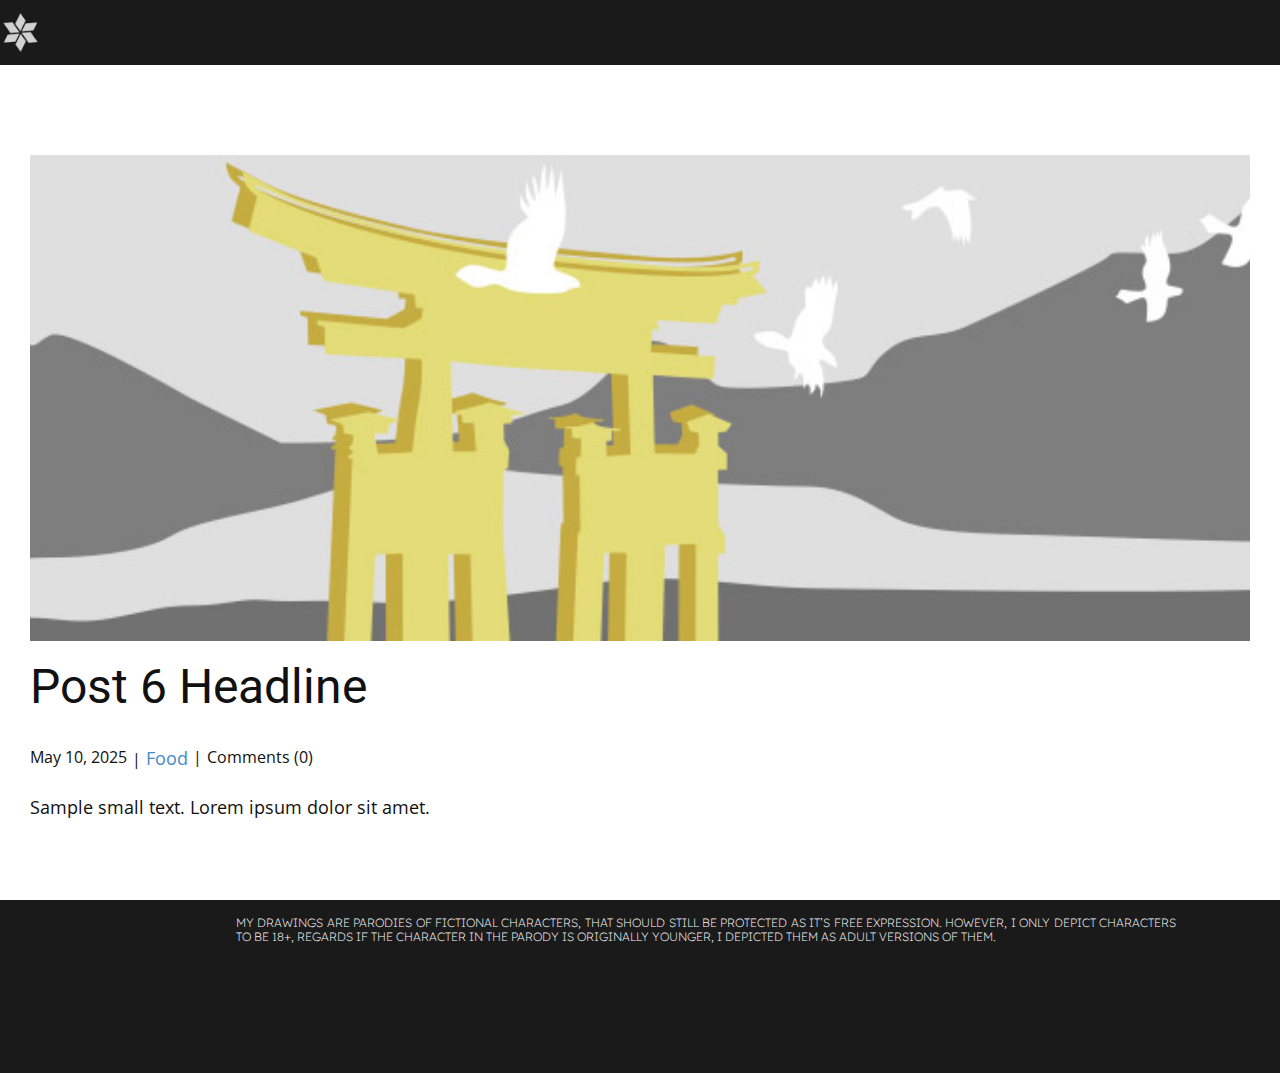
<file: blog/post-5.html>
<!DOCTYPE html>
<html style="font-size: 16px;" lang="en"><head>
    <meta name="viewport" content="width=device-width, initial-scale=1.0">
    <meta charset="utf-8">
    <meta name="keywords" content="Post 1 Headline">
    <meta name="description" content="">
    <title>Post 6 Headline</title>
    <link rel="stylesheet" href="../nicepage.css" media="screen">
<link rel="stylesheet" href="/Post-Template.css" media="screen">
    <script class="u-script" type="text/javascript" src="../jquery.js" defer=""></script>
    <script class="u-script" type="text/javascript" src="../nicepage.js" defer=""></script>
    <meta name="generator" content="Nicepage 7.8.21, nicepage.com">
    <link rel="icon" href="/images/favicon.png">
    
    
    
    
    <link id="u-theme-google-font" rel="stylesheet" href="https://fonts.googleapis.com/css?family=Roboto:100,100i,300,300i,400,400i,500,500i,700,700i,900,900i|Open+Sans:300,300i,400,400i,500,500i,600,600i,700,700i,800,800i">
    <link id="u-page-google-font" rel="stylesheet" href="https://fonts.googleapis.com/css?family=Lexend:100,200,300,400,500,600,700,800,900">
    <script type="application/ld+json">{
		"@context": "http://schema.org",
		"@type": "Organization",
		"name": "Site1",
		"logo": "/images/Untitled.png"
}</script>
    <meta name="theme-color" content="#478ac9">
  <style>
@view-transition {
  navigation: auto;
}
</style><meta data-intl-tel-input-cdn-path="intlTelInput/"></head>
  <body data-path-to-root="/" data-include-products="false" class="u-body u-xl-mode" data-lang="en"><header class="u-clearfix u-grey-90 u-header u-sticky u-sticky-932a u-valign-middle-lg u-valign-middle-md u-valign-middle-sm u-valign-middle-xs u-header" id="header" data-animation-name="" data-animation-duration="0" data-animation-delay="0" data-animation-direction=""><style class="u-sticky-style" data-style-id="932a">.u-sticky-fixed.u-sticky-932a:before, .u-body.u-sticky-fixed .u-sticky-932a:before {
borders: top right bottom left !important
}</style><a href="/" data-page-id="25457421" class="u-image u-logo u-opacity u-opacity-80 u-image-1" data-image-width="96" data-image-height="96" title="Updates">
        <img src="/images/Untitled.png" class="u-logo-image u-logo-image-1" alt="" title="Home">
      </a><nav class="u-menu u-menu-one-level u-offcanvas u-menu-1" role="navigation">
        <div class="menu-collapse" style="font-size: 1rem; letter-spacing: 0px; font-weight: 700; text-transform: uppercase;">
          <a class="u-button-style u-custom-active-border-color u-custom-active-color u-custom-border u-custom-border-color u-custom-borders u-custom-hover-border-color u-custom-hover-color u-custom-left-right-menu-spacing u-custom-padding-bottom u-custom-text-active-color u-custom-text-color u-custom-text-decoration u-custom-text-hover-color u-custom-top-bottom-menu-spacing u-hamburger-link u-nav-link u-text-active-palette-1-base u-text-hover-palette-2-base" href="#" tabindex="-1" aria-label="Open menu" aria-controls="a96f">
            <svg class="u-svg-link" viewBox="0 0 24 24"><use xlink:href="#menu-hamburger"></use></svg>
            <svg class="u-svg-content" version="1.1" id="menu-hamburger" viewBox="0 0 16 16" x="0px" y="0px" xmlns:xlink="http://www.w3.org/1999/xlink" xmlns="http://www.w3.org/2000/svg"><g><rect y="1" width="16" height="2"></rect><rect y="7" width="16" height="2"></rect><rect y="13" width="16" height="2"></rect>
</g></svg>
          </a>
        </div>
        <div class="u-custom-menu u-nav-container">
          <ul role="menubar" class="u-nav u-spacing-30 u-unstyled u-nav-1"><li role="none" class="u-nav-item"><a role="menuitem" class="u-border-2 u-border-active-palette-1-base u-border-hover-palette-1-light-1 u-border-no-left u-border-no-right u-border-no-top u-button-style u-nav-link u-text-active-custom-color-6 u-text-body-alt-color u-text-hover-white" href="/" style="padding: 10px 0px;">Updates</a>
</li><li role="none" class="u-nav-item"><a role="menuitem" class="u-border-2 u-border-active-palette-1-base u-border-hover-palette-1-light-1 u-border-no-left u-border-no-right u-border-no-top u-button-style u-nav-link u-text-active-custom-color-6 u-text-body-alt-color u-text-hover-white" href="/Characters.html" style="padding: 10px 0px;">Characters</a>
</li><li role="none" class="u-nav-item"><a role="menuitem" class="u-border-2 u-border-active-palette-1-base u-border-hover-palette-1-light-1 u-border-no-left u-border-no-right u-border-no-top u-button-style u-nav-link u-text-active-custom-color-6 u-text-body-alt-color u-text-hover-white" href="/Test.html" style="padding: 10px 0px;">Test</a>
</li></ul>
        </div>
        <div class="u-custom-menu u-nav-container-collapse" id="a96f" role="region" aria-label="Menu panel">
          <div class="u-black u-container-style u-inner-container-layout u-opacity u-opacity-95 u-sidenav">
            <div class="u-inner-container-layout u-sidenav-overflow">
              <div class="u-menu-close" tabindex="-1" aria-label="Close menu"></div>
              <ul class="u-align-center u-nav u-popupmenu-items u-unstyled u-nav-2" role="menubar"><li role="none" class="u-nav-item"><a role="menuitem" class="u-button-style u-nav-link" href="/">Updates</a>
</li><li role="none" class="u-nav-item"><a role="menuitem" class="u-button-style u-nav-link" href="/Characters.html">Characters</a>
</li><li role="none" class="u-nav-item"><a role="menuitem" class="u-button-style u-nav-link" href="/Test.html">Test</a>
</li></ul>
            </div>
          </div>
          <div class="u-black u-menu-overlay u-opacity u-opacity-70"></div>
        </div>
      </nav><h2 class="u-text u-text-default u-text-1"> Trendsetters아이돌 바니</h2><p class="u-text u-text-default u-text-white u-text-2"></p></header>
    <section class="u-align-center u-clearfix u-section-1" id="block-1">
      <div class="u-clearfix u-sheet u-valign-middle-md u-valign-middle-sm u-valign-middle-xs u-sheet-1"><!--post_details--><!--post_details_options_json--><!--{"source":""}--><!--/post_details_options_json--><!--blog_post-->
        <div class="u-container-style u-expanded-width u-post-details u-post-details-1">
          <div class="u-container-layout u-valign-middle u-container-layout-1"><!--blog_post_image-->
            <img alt="" class="u-blog-control u-expanded-width u-image u-image-default u-image-1" src="/images/8ad73f3c.jpeg"><!--/blog_post_image--><!--blog_post_header-->
            <h2 class="u-blog-control u-text u-text-1">Post 6 Headline</h2><!--/blog_post_header--><!--blog_post_metadata-->
            <div class="u-blog-control u-metadata u-metadata-1"><!--blog_post_metadata_date--><span class="u-meta-date u-meta-icon">May 10, 2025</span><!--/blog_post_metadata_date--><!--blog_post_metadata_category--><span class="u-meta-category u-meta-icon"><a href="/blog/blog.html#/blog-1///1">Food</a></span><!--/blog_post_metadata_category--><!--blog_post_metadata_comments--><span class="u-meta-comments u-meta-icon"><!--blog_post_metadata_comments_content-->Comments (0)<!--/blog_post_metadata_comments_content--></span><!--/blog_post_metadata_comments-->
            </div><!--/blog_post_metadata--><!--blog_post_content-->
            <div class="u-align-justify u-blog-control u-post-content u-text u-text-2 fr-view">
  <p>Sample small text. Lorem ipsum dolor sit amet.</p>
  </div><!--/blog_post_content-->
          </div>
        </div><!--/blog_post--><!--/post_details-->
      </div>
    </section>
    
    
    
    
    <footer class="u-align-center u-clearfix u-container-align-center u-footer u-grey-90 u-footer" id="footer"><div class="u-clearfix u-sheet u-sheet-1">
        <p class="u-align-justify u-custom-font u-text u-text-1">MY DRAWINGS ARE PARODIES OF FICTIONAL CHARACTERS, THAT SHOULD STILL BE PROTECTED AS IT’S FREE EXPRESSION. HOWEVER, I ONLY DEPICT CHARACTERS TO BE 18+, REGARDS IF THE CHARACTER IN THE PARODY IS ORIGINALLY YOUNGER, I DEPICTED THEM AS ADULT VERSIONS OF THEM.&nbsp; </p>
      </div></footer>
  
</body></html>
</file>
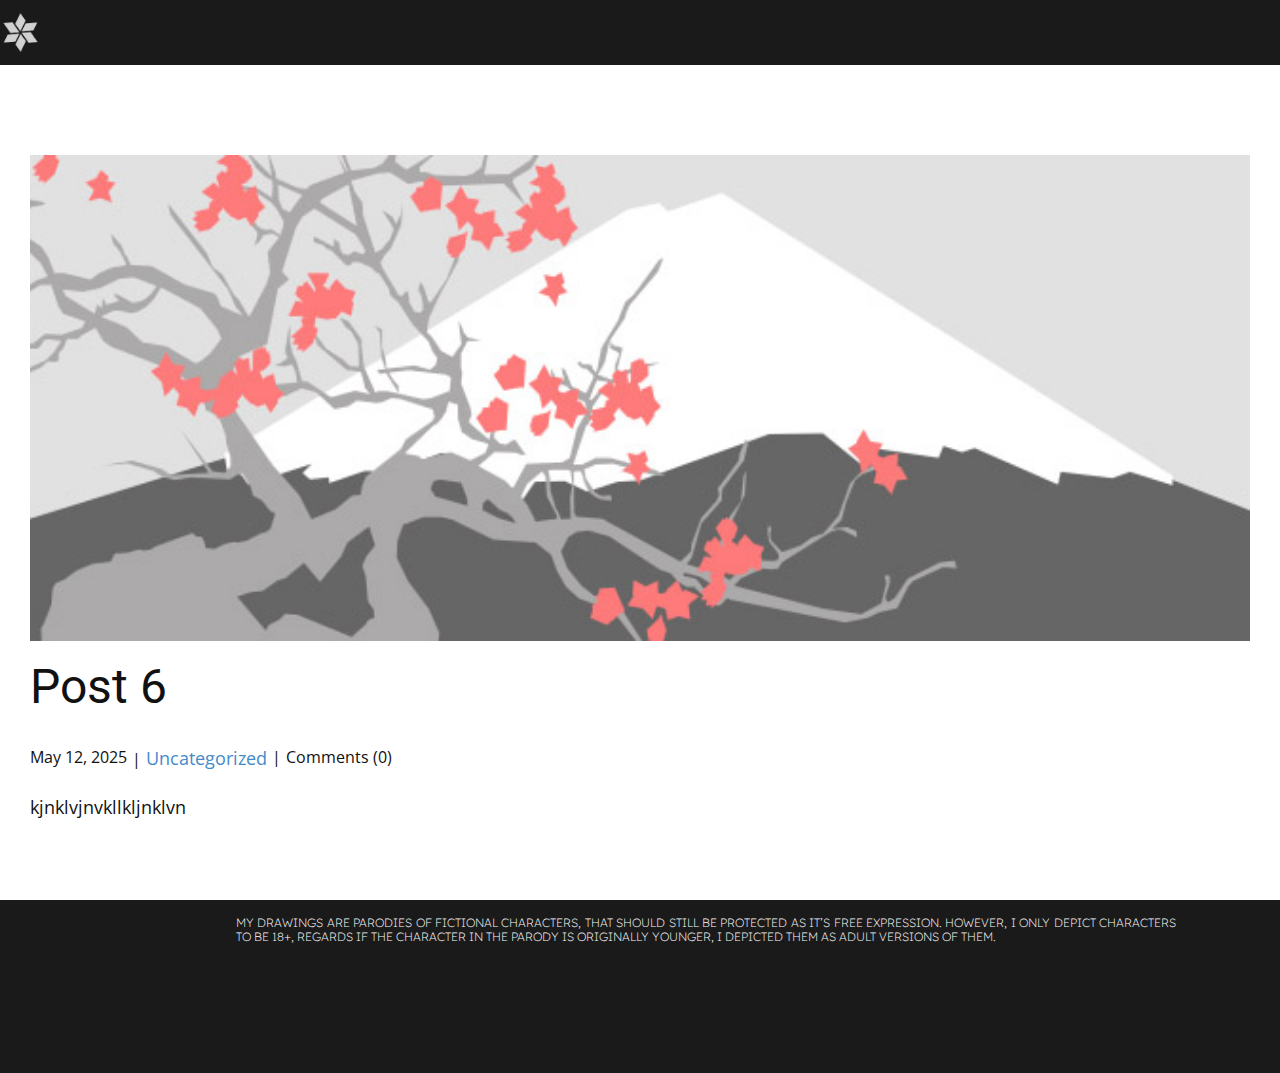
<file: blog/post-6.html>
<!DOCTYPE html>
<html style="font-size: 16px;" lang="en"><head>
    <meta name="viewport" content="width=device-width, initial-scale=1.0">
    <meta charset="utf-8">
    <meta name="keywords" content="Post 1 Headline">
    <meta name="description" content="">
    <title>Post 6</title>
    <link rel="stylesheet" href="../nicepage.css" media="screen">
<link rel="stylesheet" href="/Post-Template.css" media="screen">
    <script class="u-script" type="text/javascript" src="../jquery.js" defer=""></script>
    <script class="u-script" type="text/javascript" src="../nicepage.js" defer=""></script>
    <meta name="generator" content="Nicepage 7.8.21, nicepage.com">
    <link rel="icon" href="/images/favicon.png">
    
    
    
    
    <link id="u-theme-google-font" rel="stylesheet" href="https://fonts.googleapis.com/css?family=Roboto:100,100i,300,300i,400,400i,500,500i,700,700i,900,900i|Open+Sans:300,300i,400,400i,500,500i,600,600i,700,700i,800,800i">
    <link id="u-page-google-font" rel="stylesheet" href="https://fonts.googleapis.com/css?family=Lexend:100,200,300,400,500,600,700,800,900">
    <script type="application/ld+json">{
		"@context": "http://schema.org",
		"@type": "Organization",
		"name": "Site1",
		"logo": "/images/Untitled.png"
}</script>
    <meta name="theme-color" content="#478ac9">
  <style>
@view-transition {
  navigation: auto;
}
</style><meta data-intl-tel-input-cdn-path="intlTelInput/"></head>
  <body data-path-to-root="/" data-include-products="false" class="u-body u-xl-mode" data-lang="en"><header class="u-clearfix u-grey-90 u-header u-sticky u-sticky-932a u-valign-middle-lg u-valign-middle-md u-valign-middle-sm u-valign-middle-xs u-header" id="header" data-animation-name="" data-animation-duration="0" data-animation-delay="0" data-animation-direction=""><style class="u-sticky-style" data-style-id="932a">.u-sticky-fixed.u-sticky-932a:before, .u-body.u-sticky-fixed .u-sticky-932a:before {
borders: top right bottom left !important
}</style><a href="/" data-page-id="25457421" class="u-image u-logo u-opacity u-opacity-80 u-image-1" data-image-width="96" data-image-height="96" title="Updates">
        <img src="/images/Untitled.png" class="u-logo-image u-logo-image-1" alt="" title="Home">
      </a><nav class="u-menu u-menu-one-level u-offcanvas u-menu-1" role="navigation">
        <div class="menu-collapse" style="font-size: 1rem; letter-spacing: 0px; font-weight: 700; text-transform: uppercase;">
          <a class="u-button-style u-custom-active-border-color u-custom-active-color u-custom-border u-custom-border-color u-custom-borders u-custom-hover-border-color u-custom-hover-color u-custom-left-right-menu-spacing u-custom-padding-bottom u-custom-text-active-color u-custom-text-color u-custom-text-decoration u-custom-text-hover-color u-custom-top-bottom-menu-spacing u-hamburger-link u-nav-link u-text-active-palette-1-base u-text-hover-palette-2-base" href="#" tabindex="-1" aria-label="Open menu" aria-controls="a96f">
            <svg class="u-svg-link" viewBox="0 0 24 24"><use xlink:href="#menu-hamburger"></use></svg>
            <svg class="u-svg-content" version="1.1" id="menu-hamburger" viewBox="0 0 16 16" x="0px" y="0px" xmlns:xlink="http://www.w3.org/1999/xlink" xmlns="http://www.w3.org/2000/svg"><g><rect y="1" width="16" height="2"></rect><rect y="7" width="16" height="2"></rect><rect y="13" width="16" height="2"></rect>
</g></svg>
          </a>
        </div>
        <div class="u-custom-menu u-nav-container">
          <ul role="menubar" class="u-nav u-spacing-30 u-unstyled u-nav-1"><li role="none" class="u-nav-item"><a role="menuitem" class="u-border-2 u-border-active-palette-1-base u-border-hover-palette-1-light-1 u-border-no-left u-border-no-right u-border-no-top u-button-style u-nav-link u-text-active-custom-color-6 u-text-body-alt-color u-text-hover-white" href="/" style="padding: 10px 0px;">Updates</a>
</li><li role="none" class="u-nav-item"><a role="menuitem" class="u-border-2 u-border-active-palette-1-base u-border-hover-palette-1-light-1 u-border-no-left u-border-no-right u-border-no-top u-button-style u-nav-link u-text-active-custom-color-6 u-text-body-alt-color u-text-hover-white" href="/Characters.html" style="padding: 10px 0px;">Characters</a>
</li><li role="none" class="u-nav-item"><a role="menuitem" class="u-border-2 u-border-active-palette-1-base u-border-hover-palette-1-light-1 u-border-no-left u-border-no-right u-border-no-top u-button-style u-nav-link u-text-active-custom-color-6 u-text-body-alt-color u-text-hover-white" href="/Test.html" style="padding: 10px 0px;">Test</a>
</li></ul>
        </div>
        <div class="u-custom-menu u-nav-container-collapse" id="a96f" role="region" aria-label="Menu panel">
          <div class="u-black u-container-style u-inner-container-layout u-opacity u-opacity-95 u-sidenav">
            <div class="u-inner-container-layout u-sidenav-overflow">
              <div class="u-menu-close" tabindex="-1" aria-label="Close menu"></div>
              <ul class="u-align-center u-nav u-popupmenu-items u-unstyled u-nav-2" role="menubar"><li role="none" class="u-nav-item"><a role="menuitem" class="u-button-style u-nav-link" href="/">Updates</a>
</li><li role="none" class="u-nav-item"><a role="menuitem" class="u-button-style u-nav-link" href="/Characters.html">Characters</a>
</li><li role="none" class="u-nav-item"><a role="menuitem" class="u-button-style u-nav-link" href="/Test.html">Test</a>
</li></ul>
            </div>
          </div>
          <div class="u-black u-menu-overlay u-opacity u-opacity-70"></div>
        </div>
      </nav><h2 class="u-text u-text-default u-text-1"> Trendsetters아이돌 바니</h2><p class="u-text u-text-default u-text-white u-text-2"></p></header>
    <section class="u-align-center u-clearfix u-section-1" id="block-1">
      <div class="u-clearfix u-sheet u-valign-middle-md u-valign-middle-sm u-valign-middle-xs u-sheet-1"><!--post_details--><!--post_details_options_json--><!--{"source":""}--><!--/post_details_options_json--><!--blog_post-->
        <div class="u-container-style u-expanded-width u-post-details u-post-details-1">
          <div class="u-container-layout u-valign-middle u-container-layout-1"><!--blog_post_image-->
            <img alt="" class="u-blog-control u-expanded-width u-image u-image-default u-image-1" src="/images/0fd3416c.jpeg"><!--/blog_post_image--><!--blog_post_header-->
            <h2 class="u-blog-control u-text u-text-1">Post 6</h2><!--/blog_post_header--><!--blog_post_metadata-->
            <div class="u-blog-control u-metadata u-metadata-1"><!--blog_post_metadata_date--><span class="u-meta-date u-meta-icon">May 12, 2025</span><!--/blog_post_metadata_date--><!--blog_post_metadata_category--><span class="u-meta-category u-meta-icon"><a href="/blog/blog.html#/blog-1///">Uncategorized</a></span><!--/blog_post_metadata_category--><!--blog_post_metadata_comments--><span class="u-meta-comments u-meta-icon"><!--blog_post_metadata_comments_content-->Comments (0)<!--/blog_post_metadata_comments_content--></span><!--/blog_post_metadata_comments-->
            </div><!--/blog_post_metadata--><!--blog_post_content-->
            <div class="u-align-justify u-blog-control u-post-content u-text u-text-2 fr-view"><p>kjnklvjnvkllkljnklvn</p></div><!--/blog_post_content-->
          </div>
        </div><!--/blog_post--><!--/post_details-->
      </div>
    </section>
    
    
    
    
    <footer class="u-align-center u-clearfix u-container-align-center u-footer u-grey-90 u-footer" id="footer"><div class="u-clearfix u-sheet u-sheet-1">
        <p class="u-align-justify u-custom-font u-text u-text-1">MY DRAWINGS ARE PARODIES OF FICTIONAL CHARACTERS, THAT SHOULD STILL BE PROTECTED AS IT’S FREE EXPRESSION. HOWEVER, I ONLY DEPICT CHARACTERS TO BE 18+, REGARDS IF THE CHARACTER IN THE PARODY IS ORIGINALLY YOUNGER, I DEPICTED THEM AS ADULT VERSIONS OF THEM.&nbsp; </p>
      </div></footer>
  
</body></html>
</file>
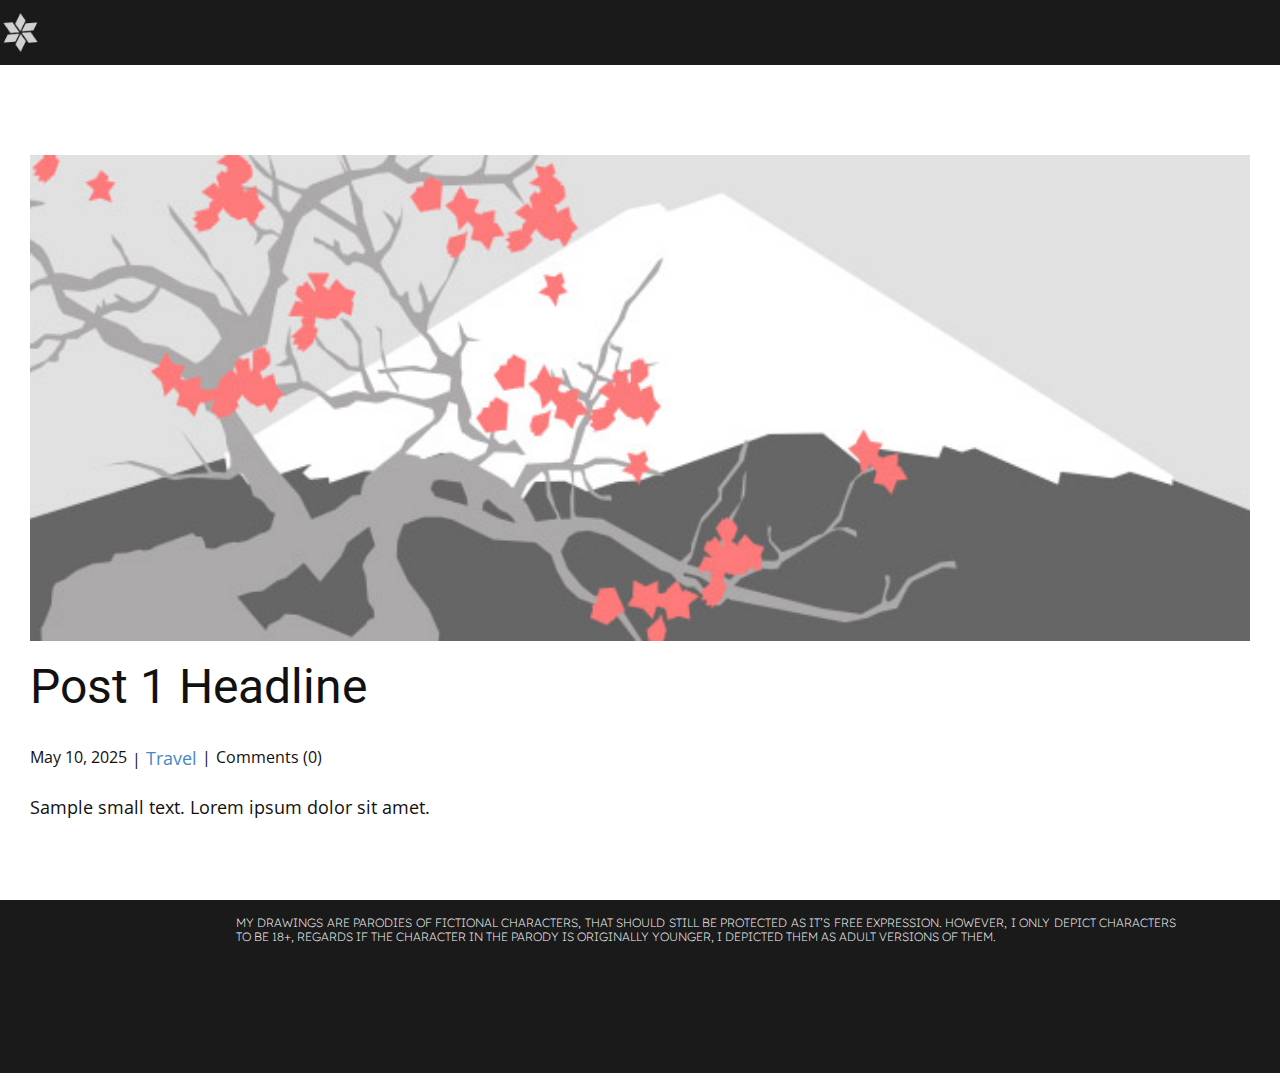
<file: blog/post.html>
<!DOCTYPE html>
<html style="font-size: 16px;" lang="en"><head>
    <meta name="viewport" content="width=device-width, initial-scale=1.0">
    <meta charset="utf-8">
    <meta name="keywords" content="Post 1 Headline">
    <meta name="description" content="">
    <title>Post 1 Headline</title>
    <link rel="stylesheet" href="../nicepage.css" media="screen">
<link rel="stylesheet" href="/Post-Template.css" media="screen">
    <script class="u-script" type="text/javascript" src="../jquery.js" defer=""></script>
    <script class="u-script" type="text/javascript" src="../nicepage.js" defer=""></script>
    <meta name="generator" content="Nicepage 7.8.21, nicepage.com">
    <link rel="icon" href="/images/favicon.png">
    
    
    
    
    <link id="u-theme-google-font" rel="stylesheet" href="https://fonts.googleapis.com/css?family=Roboto:100,100i,300,300i,400,400i,500,500i,700,700i,900,900i|Open+Sans:300,300i,400,400i,500,500i,600,600i,700,700i,800,800i">
    <link id="u-page-google-font" rel="stylesheet" href="https://fonts.googleapis.com/css?family=Lexend:100,200,300,400,500,600,700,800,900">
    <script type="application/ld+json">{
		"@context": "http://schema.org",
		"@type": "Organization",
		"name": "Site1",
		"logo": "/images/Untitled.png"
}</script>
    <meta name="theme-color" content="#478ac9">
  <style>
@view-transition {
  navigation: auto;
}
</style><meta data-intl-tel-input-cdn-path="intlTelInput/"></head>
  <body data-path-to-root="/" data-include-products="false" class="u-body u-xl-mode" data-lang="en"><header class="u-clearfix u-grey-90 u-header u-sticky u-sticky-932a u-valign-middle-lg u-valign-middle-md u-valign-middle-sm u-valign-middle-xs u-header" id="header" data-animation-name="" data-animation-duration="0" data-animation-delay="0" data-animation-direction=""><style class="u-sticky-style" data-style-id="932a">.u-sticky-fixed.u-sticky-932a:before, .u-body.u-sticky-fixed .u-sticky-932a:before {
borders: top right bottom left !important
}</style><a href="/" data-page-id="25457421" class="u-image u-logo u-opacity u-opacity-80 u-image-1" data-image-width="96" data-image-height="96" title="Updates">
        <img src="/images/Untitled.png" class="u-logo-image u-logo-image-1" alt="" title="Home">
      </a><nav class="u-menu u-menu-one-level u-offcanvas u-menu-1" role="navigation">
        <div class="menu-collapse" style="font-size: 1rem; letter-spacing: 0px; font-weight: 700; text-transform: uppercase;">
          <a class="u-button-style u-custom-active-border-color u-custom-active-color u-custom-border u-custom-border-color u-custom-borders u-custom-hover-border-color u-custom-hover-color u-custom-left-right-menu-spacing u-custom-padding-bottom u-custom-text-active-color u-custom-text-color u-custom-text-decoration u-custom-text-hover-color u-custom-top-bottom-menu-spacing u-hamburger-link u-nav-link u-text-active-palette-1-base u-text-hover-palette-2-base" href="#" tabindex="-1" aria-label="Open menu" aria-controls="a96f">
            <svg class="u-svg-link" viewBox="0 0 24 24"><use xlink:href="#menu-hamburger"></use></svg>
            <svg class="u-svg-content" version="1.1" id="menu-hamburger" viewBox="0 0 16 16" x="0px" y="0px" xmlns:xlink="http://www.w3.org/1999/xlink" xmlns="http://www.w3.org/2000/svg"><g><rect y="1" width="16" height="2"></rect><rect y="7" width="16" height="2"></rect><rect y="13" width="16" height="2"></rect>
</g></svg>
          </a>
        </div>
        <div class="u-custom-menu u-nav-container">
          <ul role="menubar" class="u-nav u-spacing-30 u-unstyled u-nav-1"><li role="none" class="u-nav-item"><a role="menuitem" class="u-border-2 u-border-active-palette-1-base u-border-hover-palette-1-light-1 u-border-no-left u-border-no-right u-border-no-top u-button-style u-nav-link u-text-active-custom-color-6 u-text-body-alt-color u-text-hover-white" href="/" style="padding: 10px 0px;">Updates</a>
</li><li role="none" class="u-nav-item"><a role="menuitem" class="u-border-2 u-border-active-palette-1-base u-border-hover-palette-1-light-1 u-border-no-left u-border-no-right u-border-no-top u-button-style u-nav-link u-text-active-custom-color-6 u-text-body-alt-color u-text-hover-white" href="/Characters.html" style="padding: 10px 0px;">Characters</a>
</li><li role="none" class="u-nav-item"><a role="menuitem" class="u-border-2 u-border-active-palette-1-base u-border-hover-palette-1-light-1 u-border-no-left u-border-no-right u-border-no-top u-button-style u-nav-link u-text-active-custom-color-6 u-text-body-alt-color u-text-hover-white" href="/Test.html" style="padding: 10px 0px;">Test</a>
</li></ul>
        </div>
        <div class="u-custom-menu u-nav-container-collapse" id="a96f" role="region" aria-label="Menu panel">
          <div class="u-black u-container-style u-inner-container-layout u-opacity u-opacity-95 u-sidenav">
            <div class="u-inner-container-layout u-sidenav-overflow">
              <div class="u-menu-close" tabindex="-1" aria-label="Close menu"></div>
              <ul class="u-align-center u-nav u-popupmenu-items u-unstyled u-nav-2" role="menubar"><li role="none" class="u-nav-item"><a role="menuitem" class="u-button-style u-nav-link" href="/">Updates</a>
</li><li role="none" class="u-nav-item"><a role="menuitem" class="u-button-style u-nav-link" href="/Characters.html">Characters</a>
</li><li role="none" class="u-nav-item"><a role="menuitem" class="u-button-style u-nav-link" href="/Test.html">Test</a>
</li></ul>
            </div>
          </div>
          <div class="u-black u-menu-overlay u-opacity u-opacity-70"></div>
        </div>
      </nav><h2 class="u-text u-text-default u-text-1"> Trendsetters아이돌 바니</h2><p class="u-text u-text-default u-text-white u-text-2"></p></header>
    <section class="u-align-center u-clearfix u-section-1" id="block-1">
      <div class="u-clearfix u-sheet u-valign-middle-md u-valign-middle-sm u-valign-middle-xs u-sheet-1"><!--post_details--><!--post_details_options_json--><!--{"source":""}--><!--/post_details_options_json--><!--blog_post-->
        <div class="u-container-style u-expanded-width u-post-details u-post-details-1">
          <div class="u-container-layout u-valign-middle u-container-layout-1"><!--blog_post_image-->
            <img alt="" class="u-blog-control u-expanded-width u-image u-image-default u-image-1" src="/images/0fd3416c.jpeg"><!--/blog_post_image--><!--blog_post_header-->
            <h2 class="u-blog-control u-text u-text-1">Post 1 Headline</h2><!--/blog_post_header--><!--blog_post_metadata-->
            <div class="u-blog-control u-metadata u-metadata-1"><!--blog_post_metadata_date--><span class="u-meta-date u-meta-icon">May 10, 2025</span><!--/blog_post_metadata_date--><!--blog_post_metadata_category--><span class="u-meta-category u-meta-icon"><a href="/blog/blog.html#/blog-1///2">Travel</a></span><!--/blog_post_metadata_category--><!--blog_post_metadata_comments--><span class="u-meta-comments u-meta-icon"><!--blog_post_metadata_comments_content-->Comments (0)<!--/blog_post_metadata_comments_content--></span><!--/blog_post_metadata_comments-->
            </div><!--/blog_post_metadata--><!--blog_post_content-->
            <div class="u-align-justify u-blog-control u-post-content u-text u-text-2 fr-view">
  <p>Sample small text. Lorem ipsum dolor sit amet.</p>
  </div><!--/blog_post_content-->
          </div>
        </div><!--/blog_post--><!--/post_details-->
      </div>
    </section>
    
    
    
    
    <footer class="u-align-center u-clearfix u-container-align-center u-footer u-grey-90 u-footer" id="footer"><div class="u-clearfix u-sheet u-sheet-1">
        <p class="u-align-justify u-custom-font u-text u-text-1">MY DRAWINGS ARE PARODIES OF FICTIONAL CHARACTERS, THAT SHOULD STILL BE PROTECTED AS IT’S FREE EXPRESSION. HOWEVER, I ONLY DEPICT CHARACTERS TO BE 18+, REGARDS IF THE CHARACTER IN THE PARODY IS ORIGINALLY YOUNGER, I DEPICTED THEM AS ADULT VERSIONS OF THEM.&nbsp; </p>
      </div></footer>
  
</body></html>
</file>
